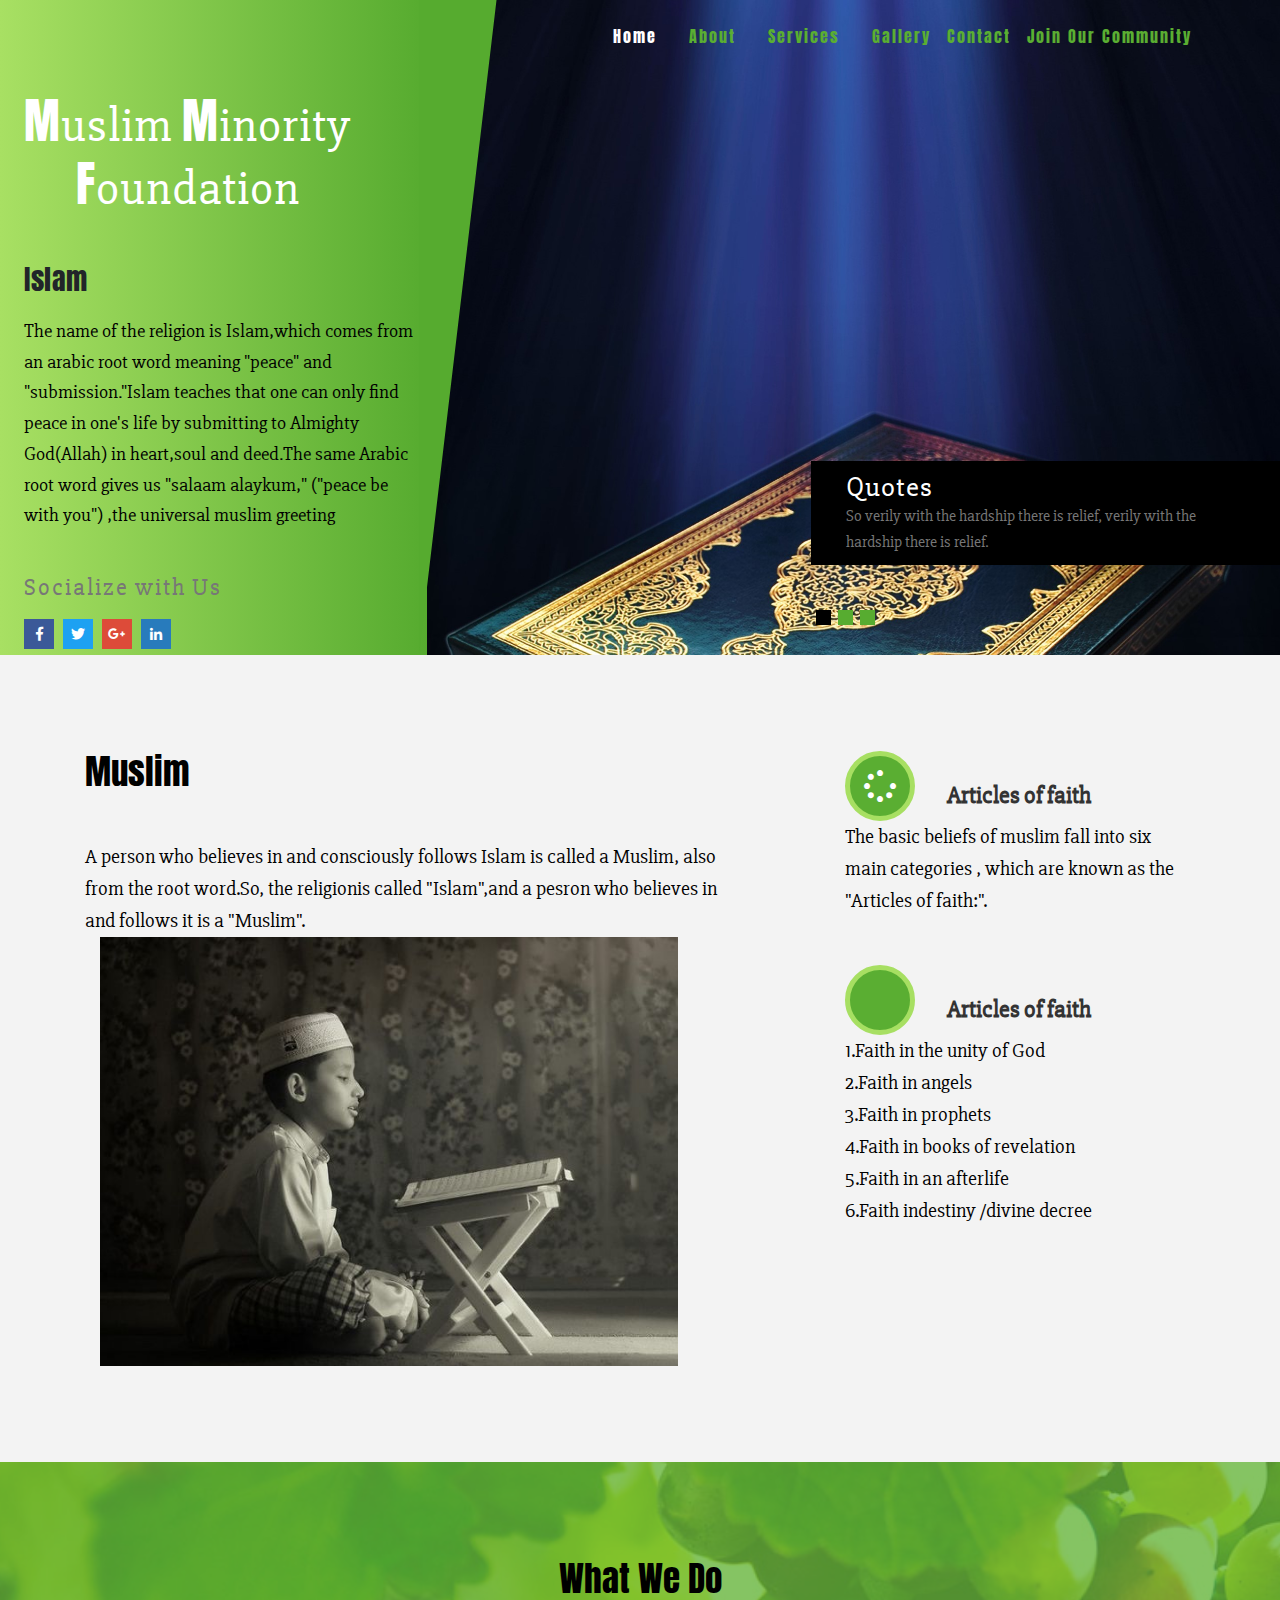
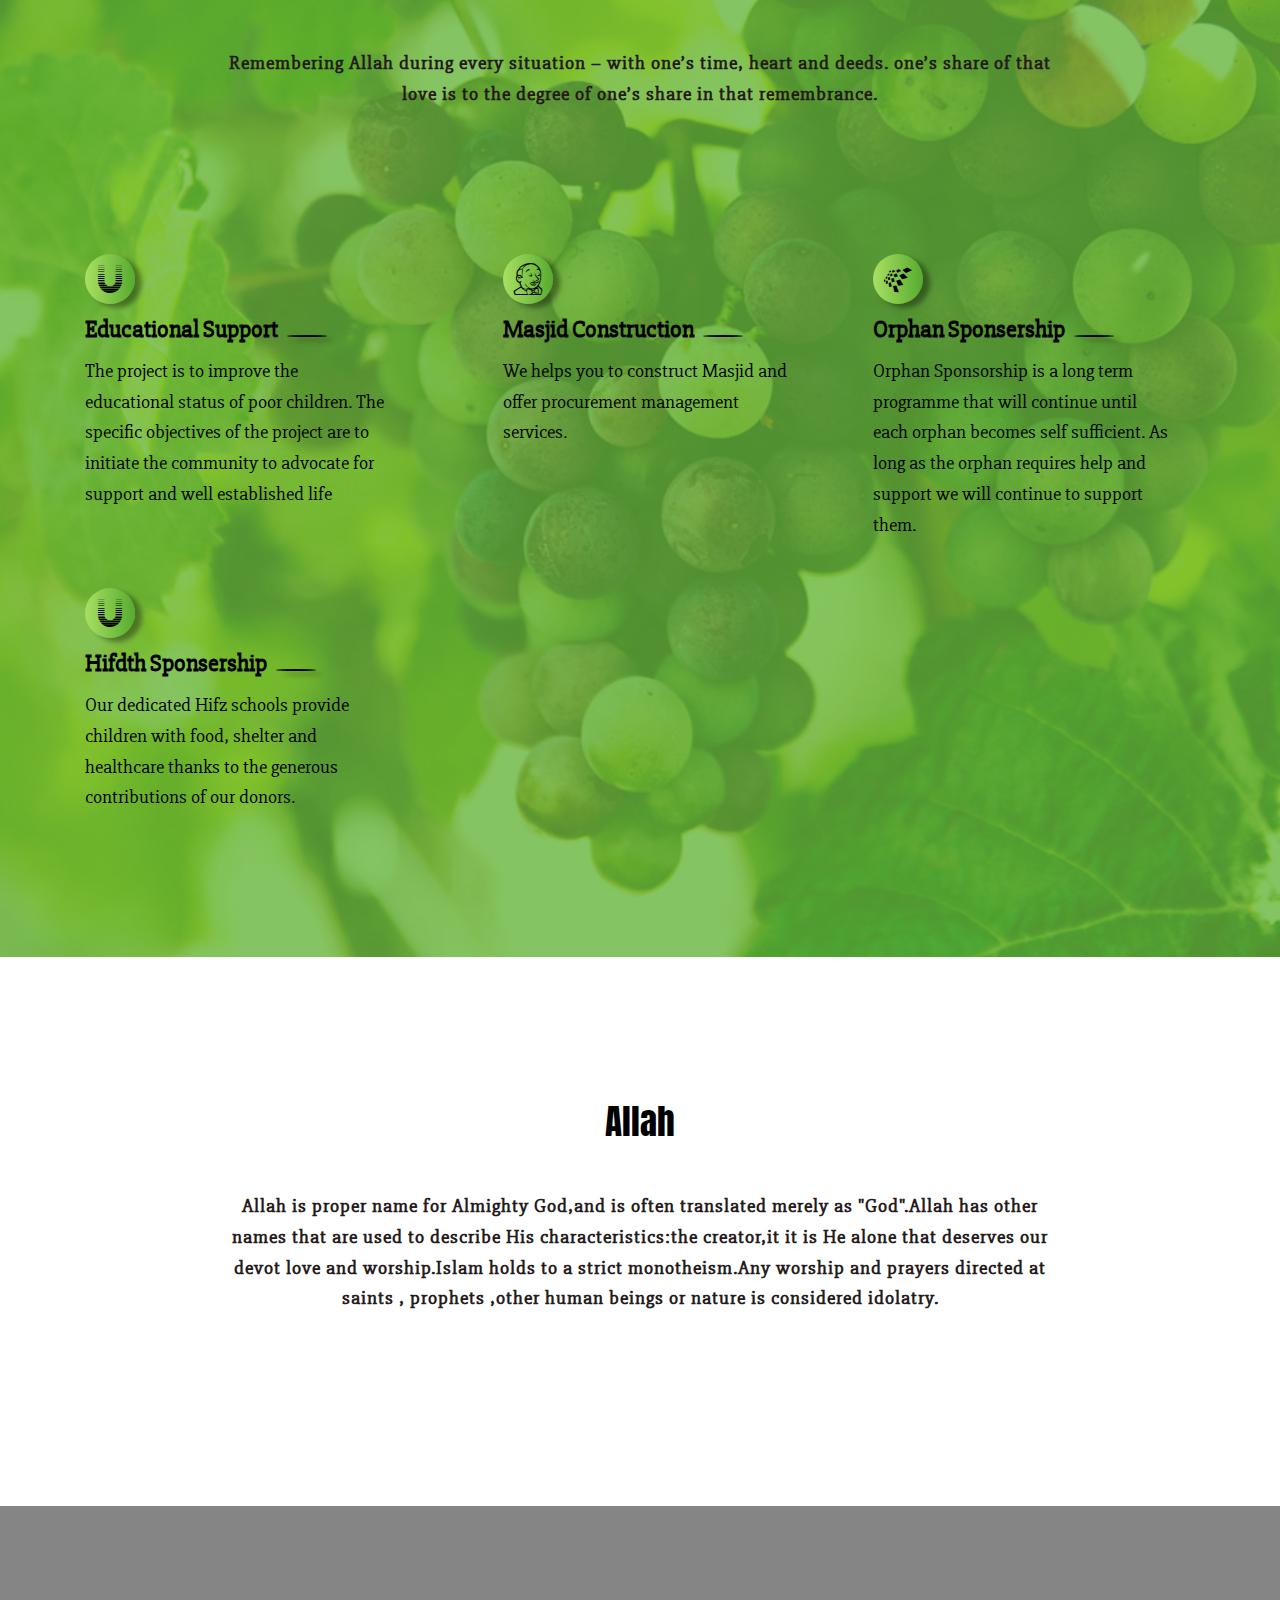
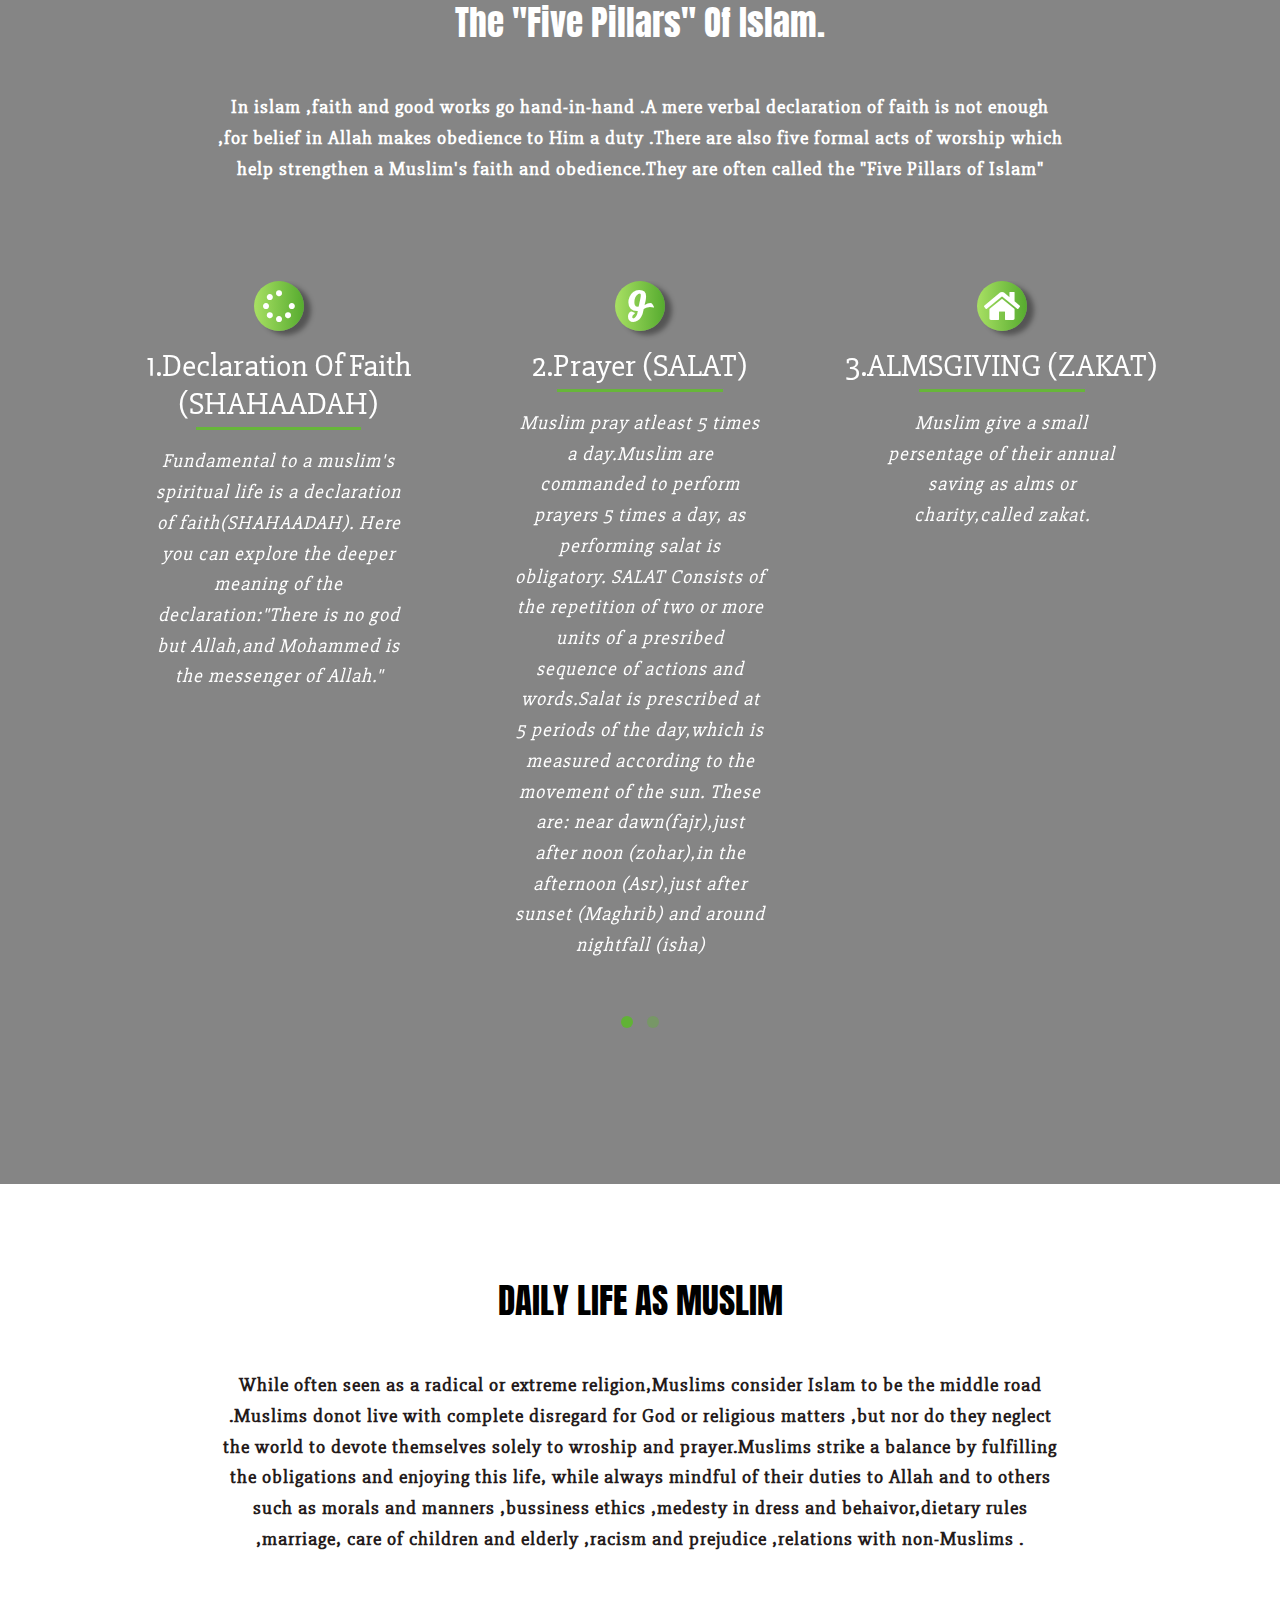
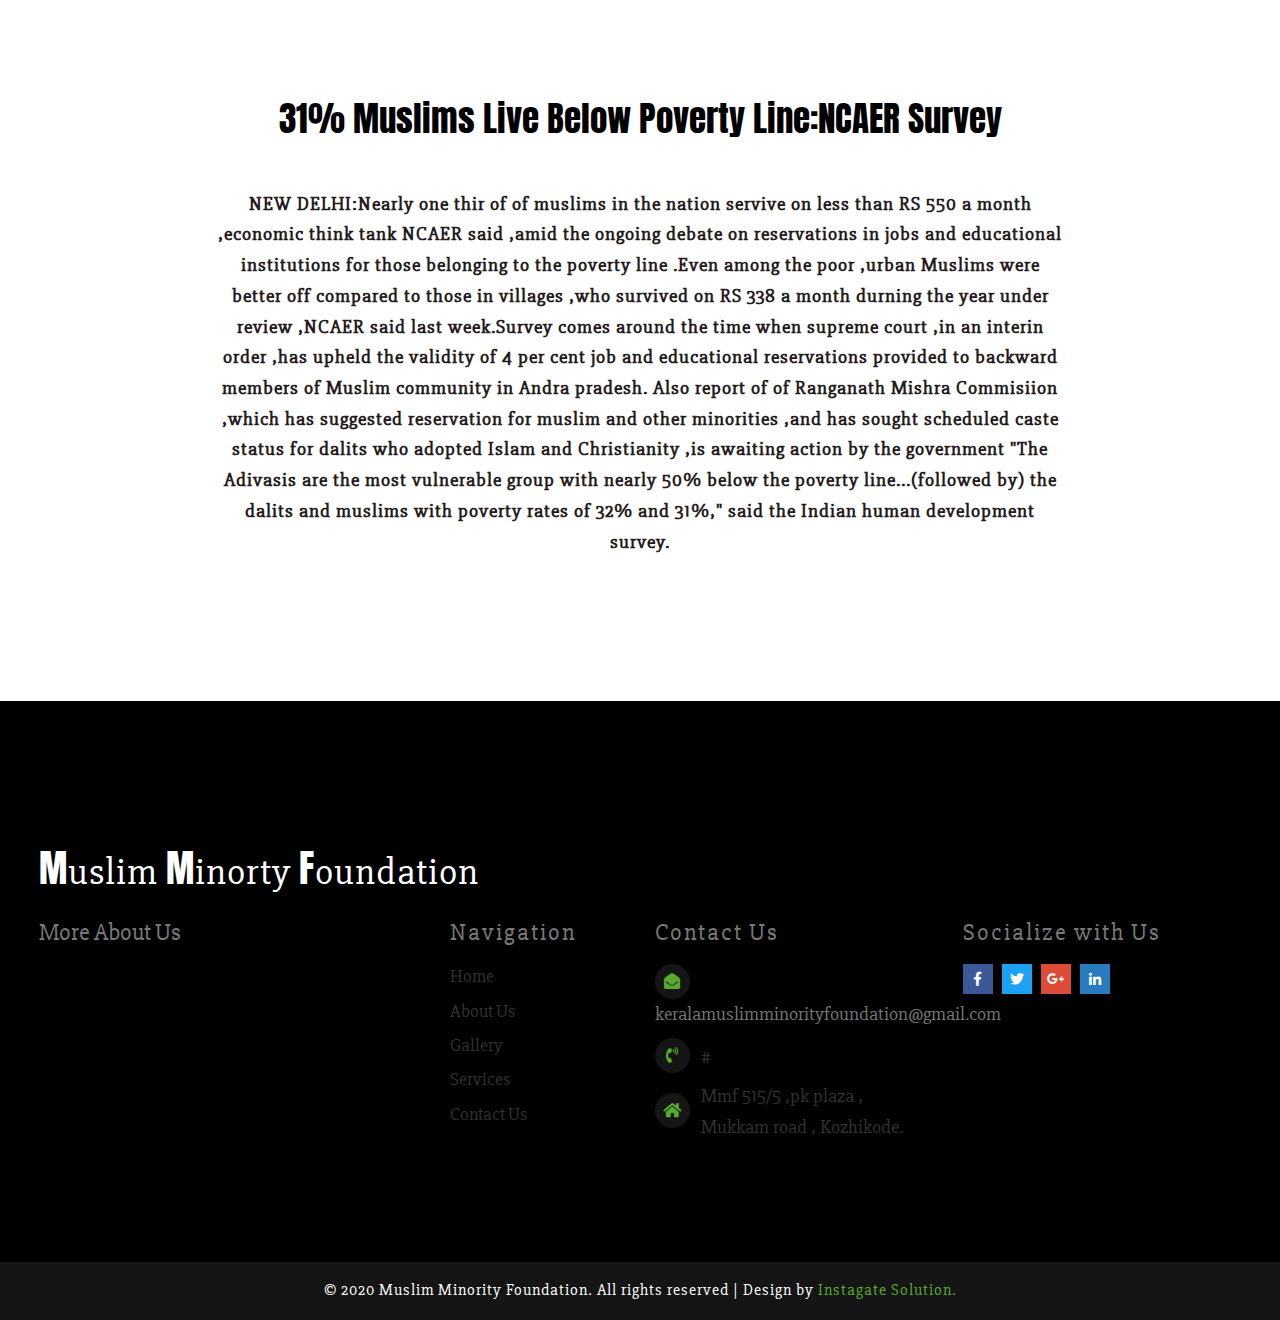
<file: index.html>
<!--Author: W3layouts
Author URL: http://w3layouts.com
License: Creative Commons Attribution 3.0 Unported
License URL: http://creativecommons.org/licenses/by/3.0/
-->

<!DOCTYPE html>
<html lang="zxx">

<head>
    <title>Muslim Minority Foundation | Muslim | India | kerala | </title>
    <meta name="viewport" content="width=device-width, initial-scale=1">
    <meta charset="utf-8" />
    <meta name="keywords" content="Agro Field Responsive web template, Bootstrap Web Templates, Flat Web Templates, Android Compatible web template, 
	SmartPhone Compatible web template, free WebDesigns for Nokia, Samsung, LG, Sony Ericsson, Motorola web design" />
    <script>
        addEventListener("load", function () {
            setTimeout(hideURLbar, 0);
        }, false);

        function hideURLbar() {
            window.scrollTo(0, 1);
        }
    </script>
    <!-- Custom Theme files -->
    <link href="css/bootstrap.css" type="text/css" rel="stylesheet" media="all">
    <link href="css/style.css" type="text/css" rel="stylesheet" media="all">
    <!-- features slider -->
    <link rel="stylesheet" href="css/flexslider.css" type="text/css" media="screen" property="" />
    <!-- gallery  -->
    <link href="css/prettyPhoto.css" rel="stylesheet" type="text/css" />
    <!-- font-awesome icons -->
    <link href="css/fontawesome-all.min.css" rel="stylesheet">
    <!-- //Custom Theme files -->
    <!-- online-fonts -->
    <link href="//fonts.googleapis.com/css?family=Anton" rel="stylesheet">
    <link href="//fonts.googleapis.com/css?family=Slabo+27px" rel="stylesheet">
    <!-- //online-fonts -->
</head>

<body>
    <!-- banner -->
    <div class="d-lg-flex banner-main">
        <div class="col-lg-4 header-left">
            <h1>
                <a class="navbar-brand text-center" href="index.html">
                    <span>M</span>uslim
                    <span>M</span>inority
                    <br><span>F</span>oundation
                </a>
            </h1>
            <div class="banner-text-w3ls">
                <h3>Islam </h3>
                <p>
                    The name of the religion is Islam,which comes from an arabic root word meaning "peace" and "submission."Islam teaches that one can only find peace in one's life by submitting to Almighty God(Allah) in heart,soul and deed.The same Arabic root word gives us "salaam alaykum," ("peace be with you")
                    ,the universal muslim greeting               
                    </p>
            </div>
            <div class="footerv2-w3ls pt-4">
                <h3 class="w3f_title">Socialize with Us</h3>
                <ul class="social-iconsv2 agileinfo pt-3">
                    <li>
                        <a href="#">
                            <i class="fab fa-facebook-f"></i>
                        </a>
                    </li>
                    <li>
                        <a href="#">
                            <i class="fab fa-twitter"></i>
                        </a>
                    </li>
                    <li>
                        <a href="#">
                            <i class="fab fa-google-plus-g"></i>
                        </a>
                    </li>
                    <li>
                        <a href="#">
                            <i class="fab fa-linkedin-in"></i>
                        </a>
                    </li>
                </ul>
            </div>
        </div>
        <!-- header -->
        <div class="col-lg-8 banner p-0" id="home">
            <header>
                <nav class="navbar navbar-expand-lg navbar-light bg-gradient-secondary pt-3">
                    <button class="navbar-toggler home-button" type="button" data-toggle="collapse" data-target="#navbarSupportedContent" aria-controls="navbarSupportedContent"
                        aria-expanded="false" aria-label="Toggle navigation">
                        menu
                    </button>
                    <div class="collapse navbar-collapse" id="navbarSupportedContent">
                        <ul class="navbar-nav ml-lg-auto text-center">
                            <li class="nav-item active  mr-3">
                                <a class="nav-link" href="index.html">Home
                                    <span class="sr-only">(current)</span>
                                </a>
                            </li>
                            <li class="nav-item  mr-3">
                                <a class="nav-link" href="#aboutus">about</a>
                            </li>
                            <li class="nav-item  mr-3">
                                <a class="nav-link" href="#services">services</a>
                            </li>
                            <li class="nav-item">
                                <a class="nav-link" href="gallery.html">gallery</a>
                            </li>
                            
                            <li class="nav-item">
                                <a class="nav-link" href="contact.html">contact</a>
                            </li>
                            <li class="nav-item">
                                <a class="nav-link" href="contact.html">Join Our Community</a>
                            </li>
                        </ul>
                    </div>

                </nav>
            </header>
            <!-- //header -->
            <!-- banner-text -->
            <div class="banner-text">
                <div class="callbacks_container">
                    <ul class="rslides" id="slider3">
                        <li>
                            <div class="d-flex">
                                <div class="slider-info">
                                    <h3>Quotes</h3>
                                    <p>So verily with the hardship there is relief, verily with the hardship there is relief.</p>
                                </div>
                                
                            </div>
                        </li>
                        <li>
                            <div class="d-flex">
                                <div class="slider-info">
                                    <h3>.</h3>
                                    <p>He released the two seas, meeting [side by site]
                                        Between them is a barrier [so] neither of them transgresses.</p>
                                </div>
                                
                            </div>
                        </li>
                        <li>
                            <div class="d-flex">
                                <div class="slider-info">
                                    <h3>.</h3>
                                    <p>Allah does not burden a soul beyond that it can bear .</p>
                                </div>
                                
                            </div>
                        </li>
                    </ul>
                </div>
            </div>
        </div>
    </div>
    <!-- //banner -->
    <!-- about -->
    <section class="about-w3ls py-md-5 py-3" id="about">
        <div class="container">
            <div class="row py-sm-5 py-3">
                <div class="col-lg-8">
                    <div class="order-lg-0 order-1">
                        <h4 class="w3l-sub pb-lg-5 pb-3">Muslim</h4>
                        <p class="lead pr-lg-5 mr-lg-5 about-text-wthree">
                            A person who believes in and consciously follows Islam is called a Muslim, also from the root word.So, the religionis called "Islam",and a pesron who believes in and follows it is a "Muslim".</p>
                    </div>
                    <div class="ab-w3-img order-lg-0 order-2">
                        <img src="images/1.jpg" alt="" class="col-md-10 img-fluid">
                    </div>
                </div>
                <div class="col-lg-4 mt-lg-0 mt-5">
                    <div class="agileits-abt-grids">
                        <div class="d-flex">
                            <span class="fas fa-spinner"></span>
                            <h4>Articles of faith</h4>
                        </div>
                        <p class="lead about-text-wthree">The basic beliefs of muslim fall into six main categories , which are known as the "Articles of faith:".
                        </p>
                    </div>
                    <div class="agileits-abt-grids my-5">
                        <div class="d-flex">
                            <span class="fab fa-spinner"></span>
                            <h4>Articles of faith</h4>
                        </div>
                        <p class="lead about-text-wthree">1.Faith in the unity of God
                            <br>2.Faith in angels
                            <br>3.Faith in prophets
                            <br>4.Faith in books of revelation
                            <br>5.Faith in an afterlife
                            <br>6.Faith indestiny /divine decree
                        </p>
                    </div>
                    
                </div>
            </div>
        </div>
    </section>
    <!-- //about -->
    <!--services-->
    <div class="agileits-services py-md-5 py-4" id="services">
        <div class="container py-lg-5">
            <div class="text-center wthree-title pb-sm-5 pb-3">
                <h4 class="w3l-sub pb-5">What we Do</h4>
                <p class="mx-auto">Remembering Allah during every situation – with one’s time, heart and deeds. one’s share of that love is to the degree of one’s share in that remembrance.</p>
            </div>
            <div class="agileits-services-row row py-md-5 mt-lg-5 no-gutters">
                <div class="col-lg-4 col-md-6">
                    <div class="agileits-services-grids">
                        <span class="fab fa-uniregistry"></span>
                        <h4 class="my-2">Educational Support
                            <span></span>
                        </h4>
                        <p>The project is to improve the educational status of poor children. The specific objectives of the project are to initiate the community to advocate for support and well established life</p>
                    </div>
                </div>
                <div class="col-lg-4 col-md-6">
                    <div class="agileits-services-grids mt-md-0 mt-5 px-lg-5">
                        <span class="fab fa-jenkins"></span>
                        <h4 class="my-2">Masjid Construction
                            <span></span>
                        </h4>
                        <p>We helps you to  construct Masjid  and offer procurement management services.</p>
                    </div>
                </div>
                <div class="col-lg-4 col-md-6">
                    <div class="agileits-services-grids mt-lg-0 mt-5 pl-lg-5">
                        <span class="fab fa-schlix"></span>
                        <h4 class="my-2">Orphan Sponsership
                            <span></span>
                        </h4>
                        <p>Orphan Sponsorship is a long term programme that will continue until each orphan becomes self sufficient. As long as the orphan requires help and support we will continue to support them.</p>
                    </div>
                </div>
                <div class="col-lg-4 col-md-6 mt-5">
                    <div class="agileits-services-grids">
                        <span class="fab fa-uniregistry"></span>
                        <h4 class="my-2">Hifdth Sponsership
                            <span></span>
                        </h4>
                        <p>Our dedicated Hifz schools provide children with food, shelter and healthcare thanks to the generous contributions of our donors.</p>
                    </div>
                </div>
                
            </div>
        </div>
    </div>
    <!-- //services-->
    <!-- team -->
    <section class="agileits-services my-5 py-md-5 py-3" id="team">
        <div class="container py-lg-5">
            <div class="text-center wthree-title pb-sm-5 pb-3">
                <h4 class="w3l-sub pb-5">Allah</h4>
                <p class="mx-auto">Allah is proper name for Almighty God,and is often translated merely as "God".Allah has other names that are used to describe His characteristics:the creator,it it is He alone that deserves our devot love and worship.Islam holds to a strict
                    monotheism.Any worship and prayers directed at saints , prophets ,other human beings or nature is considered idolatry.
                </p>
            </div>
            
        </div>
    </section>
    <!-- //team -->
    <!-- features -->
    <section class="wthree-row  features-agile" id="features">
        <div class="layer_features py-5">
            <div class="container py-lg-5">
                <div class="text-center wthree-title pb-sm-5 pb-3">
                    <h4 class="w3l-sub pb-5 text-white">The "Five Pillars" of Islam.
                    </h4>
                    <p class="mx-auto text-white">In islam ,faith and good works go hand-in-hand .A mere verbal declaration of faith is not enough ,for belief in Allah makes obedience to Him a duty
                        .There are also five formal acts of worship which help strengthen a Muslim's faith and obedience.They are often called the "Five Pillars of Islam"</p>
                </div>
                <div class="w3_features_grids w3_features_grids">
                    <div class="features-slide pt-lg-5">
                        <div id="owl-demo" class="owl-carousel pb-lg-5">
                            <div class="item-owl text-center">
                                <div class="row">
                                    <div class="col-lg-4">
                                        <div class="img-agile">
                                            <i class="fas fa-spinner"></i>
                                            <h6 class="mt-3 text-white">1.Declaration Of Faith (SHAHAADAH)</h6>
                                            <span></span>
                                        </div>
                                        <div class="feature-review feature-tooltip1">
                                            <p class="mx-auto mt-3 text-white">
                                                Fundamental to a muslim's spiritual life is a declaration of faith(SHAHAADAH).
                                                Here you can explore the deeper meaning of the declaration:"There is no god but Allah,and Mohammed is the messenger of Allah."
                                            </p>
                                        </div>
                                    </div>
                                    <div class="col-lg-4 mt-lg-0 mt-5">
                                        <div class="img-agile">
                                            <i class="fab fa-glide-g"></i>
                                            <h6 class="mt-3 text-white">2.Prayer (SALAT)</h6>
                                            <span></span>
                                        </div>
                                        <div class="feature-review feature-tooltip1">
                                            <p class="mx-auto mt-3 text-white">
                                               Muslim pray atleast 5 times a day.Muslim are commanded to perform prayers 5 times a day, as performing salat is obligatory.
                                               SALAT Consists of the repetition of two or more units of a presribed sequence of actions and words.Salat is prescribed at 5 periods of the day,which is measured according to the movement of the sun.
                                               These are: near dawn(fajr),just after noon (zohar),in the afternoon (Asr),just after sunset (Maghrib) and around nightfall (isha)
                                            </p>
                                        </div>
                                    </div>
                                    <div class="col-lg-4 mt-lg-0 mt-5">
                                        <div class="img-agile">
                                            <i class="fas fa-home"></i>
                                            <h6 class="mt-3 text-white">3.ALMSGIVING (ZAKAT)</h6>
                                            <span></span>
                                        </div>
                                        <div class="feature-review feature-tooltip1">
                                            <p class="mx-auto mt-3 text-white">
                                                Muslim give a small persentage of their annual saving as alms or charity,called zakat.
                                            </p>
                                        </div>
                                    </div>
                                </div>
                            </div>
                            <div class="item-owl text-center">
                                <div class="row">
                                    <div class="col-md-4">
                                        <div class="item-owl">
                                            <div class="img-agile">
                                                <i class="fas fa-user"></i>
                                                <h6 class="mt-3 text-white">4.RAMADHAN<BR>(FASTING)</h6>
                                                <span></span>
                                            </div>
                                            <div class="feature-review feature-tooltip1">
                                                <p class="mx-auto mt-3 text-white">
                                                    Every year ,muslims spend one entire month in daytime fasting during the month of Ranmadhan.
                                                </p>
                                            </div>
                                        </div>
                                    </div>
                                    <div class="col-lg-4 mt-lg-0 mt-5">
                                        <div class="item-owl">
                                            <div class="img-agile">
                                                <i class="fas fa-user"></i>
                                                <h6 class="mt-3 text-white">5.HAJJ(PILGRIMAGE)</h6>
                                                <span></span>
                                            </div>
                                            <div class="feature-review feature-tooltip1">
                                                <p class="mx-auto mt-3 text-white">
                                                    The hajj is the PILGRIMAGE to Mecca ,saudi arabia.It is the largest pilgrimage in the world ,and is the fifth pillar of 
                                                    Islam .Hajj is a religions duty that must be carried out atleast once in a lifetime by every able-bodied Muslims who can afford to do so.
                                                    The hajj is a demonstration of the solidarity of the Muslim people , and their submission to the one God ,ALLAH.
                                                </p>
                                            </div>
                                        </div>
                                    </div>
                                    
                                </div>
                            </div>
                            
                        </div>
                    </div>
                </div>
            </div>
        </div>
    </section>
    <!-- //features -->
    <!-- blog -->
    <section class="blog_w3ls py-5">
        <div class="container py-lg-5">
            <div class="text-center wthree-title pb-sm-5 pb-3">
                <h4 class="w3l-sub pb-5">DAILY LIFE AS MUSLIM</h4>
                <p class="mx-auto">While often seen as a radical or extreme religion,Muslims consider Islam to be the middle road .Muslims donot live with complete disregard for God or religious matters ,but nor 
                    do they neglect the world to devote themselves solely to wroship and prayer.Muslims strike a balance by fulfilling the obligations and enjoying this life,
                    while always mindful of their duties to Allah and to others such as morals and manners ,bussiness ethics ,medesty in dress and behaivor,dietary rules ,marriage,
                    care of children and elderly ,racism and prejudice ,relations with non-Muslims .</p>
            </div>
            
        </div>
        <div class="container py-lg-5">
            <div class="text-center wthree-title pb-sm-5 pb-3">
                <h4 class="w3l-sub pb-5">31% Muslims live below poverty line:NCAER survey</h4>
                <p class="mx-auto">NEW DELHI:Nearly one thir of of muslims in the nation servive on less than RS 550 a month ,economic think tank NCAER said ,amid
                    the ongoing debate on reservations in jobs and educational institutions for those belonging to the poverty line .Even among the poor ,urban Muslims were better off compared to those in villages
                ,who survived on RS 338 a month durning the year under review ,NCAER said last week.Survey comes around the time when supreme court ,in an interin order ,has upheld the validity of 4 per cent job and 
            educational reservations provided to backward members of Muslim community in Andra pradesh.
         Also report of of Ranganath Mishra Commisiion ,which has suggested reservation  for muslim and other minorities ,and has sought scheduled caste 
        status for dalits who adopted Islam and Christianity ,is awaiting action by the government
    "The Adivasis are the most vulnerable group with nearly 50% below the poverty line...(followed by) the dalits and muslims  with poverty rates of 32% and 31%," said the Indian human development survey.</p>
            </div>
            
        </div>
    </section>
    <!-- //blog -->
    <!-- newsletter-->
    
    <!-- //newsletter-->
    <!-- footer -->
    <footer class="footer py-md-5 pt-sm-3 pb-sm-5">
        <div class="container-fluid py-lg-5">
            <div class="px-4 pt-5 footer-top">
                <h2>
                    <a href="index.html">
                        <span>M</span>uslim
                        <span>M</span>inorty 
                        <span>F</span>oundation
                    </a>
                </h2>
            </div>
            <div class="row p-sm-4 px-3 py-5" id="aboutus">
                <div class="col-lg-4 col-md-6 footer-top mt-md-0 mt-sm-5">
                    <h4 class="footer-title">more about us</h4>
                    <p class="mt-2">
                    </p>
                </div>
                <div class="col-lg-2  col-md-6 footv3-left mt-md-0 mt-5">
                    <h3 class="mb-3 w3f_title">Navigation</h3>
                    <ul class="list-agileits">
                        <li>
                            <a href="index.html">
                                Home
                            </a>
                        </li>
                        <li class="my-2">
                            <a href="#aboutus">
                                About Us
                            </a>
                        </li>
                        <li class="my-2">
                            <a href="gallery.html">
                                Gallery
                            </a>
                        </li>
                        <li class="mb-2">
                            <a href="#services">
                                Services
                            </a>
                        </li>
                        <li>
                            <a href="contact.html">
                                Contact Us
                            </a>
                        </li>
                    </ul>
                </div>
                <div class="col-lg-3 col-md-6 mt-lg-0 mt-5">
                    <h3 class="mb-3 w3f_title">Contact Us</h3>
                    <div class="fv3-contact">
                        <span class="fas fa-envelope-open mr-2"></span>
                        <p>
                            <a href="mailto:keralamuslimminorityfoundation@gmail.com">keralamuslimminorityfoundation@gmail.com</a>
                        </p>
                    </div>
                    <div class="fv3-contact my-2">
                        <span class="fas fa-phone-volume mr-2"></span>
                        <p>#</p>
                    </div>
                    <div class="fv3-contact">
                        <span class="fas fa-home mr-2"></span>
                        <p>Mmf 515/5 ,pk plaza ,
                            <br>Mukkam road , Kozhikode.</p>
                    </div>
                </div>

                <div class="col-lg-3 col-md-6  footerv2-w3ls mt-lg-0 mt-5">
                    <h3 class="w3f_title">Socialize with Us</h3>
                    <ul class="social-iconsv2 agileinfo pt-3">
                        <li>
                            <a href="#">
                                <i class="fab fa-facebook-f"></i>
                            </a>
                        </li>
                        <li>
                            <a href="#">
                                <i class="fab fa-twitter"></i>
                            </a>
                        </li>
                        <li>
                            <a href="#">
                                <i class="fab fa-google-plus-g"></i>
                            </a>
                        </li>
                        <li>
                            <a href="#">
                                <i class="fab fa-linkedin-in"></i>
                            </a>
                        </li>
                    </ul>
                </div>
            </div>
        </div>
        <!-- //footer bottom -->
    </footer>
    <!-- //footer -->
    <!-- copyright -->
    <div class="cpy-right text-center">
        <p>© 2020 Muslim Minority Foundation. All rights reserved | Design by
            <a href="http://instagatesolution.in/"> Instagate Solution.</a>
        </p>
    </div>
    <!-- //copyright -->
    <!-- js -->
    <script src="js/jquery-2.2.3.min.js"></script>
    <!-- //js -->
    <!-- features slider-->
    <link href="css/owl.carousel.css" rel="stylesheet">
    <script src="js/owl.carousel.js"></script>
    <script>
        $(document).ready(function () {
            $("#owl-demo").owlCarousel({
                items: 1,
                lazyLoad: true,
                autoPlay: false,
                navigation: true,
                navigationText: true,
                pagination: true,
            });
        });
    </script>
    <!-- // features slider -->
    <!-- Banner Responsiveslides -->
    <script src="js/responsiveslides.min.js"></script>
    <script>
        // You can also use "$(window).load(function() {"
        $(function () {
            // Slideshow 4
            $("#slider3").responsiveSlides({
                auto: false,
                pager: true,
                nav: false,
                speed: 500,
                namespace: "callbacks",
                before: function () {
                    $('.events').append("<li>before event fired.</li>");
                },
                after: function () {
                    $('.events').append("<li>after event fired.</li>");
                }
            });

        });
    </script>
    <!-- // Banner Responsiveslides -->
    <!-- start-smooth-scrolling -->
    <script src="js/move-top.js"></script>
    <script src="js/easing.js"></script>
    <script>
        jQuery(document).ready(function ($) {
            $(".scroll").click(function (event) {
                event.preventDefault();

                $('html,body').animate({
                    scrollTop: $(this.hash).offset().top
                }, 1000);
            });
        });
    </script>
    <!-- //end-smooth-scrolling -->
    <!-- smooth-scrolling-of-move-up -->
    <script>
        $(document).ready(function () {
            /*
            var defaults = {
                containerID: 'toTop', // fading element id
                containerHoverID: 'toTopHover', // fading element hover id
                scrollSpeed: 1200,
                easingType: 'linear' 
            };
            */

            $().UItoTop({
                easingType: 'easeOutQuart'
            });

        });
    </script>
    <script src="js/SmoothScroll.min.js"></script>
    <!-- Bootstrap core JavaScript
================================================== -->
    <!-- Placed at the end of the document so the pages load faster -->
    <script src="js/bootstrap.js"></script>
</body>

</html>
</file>
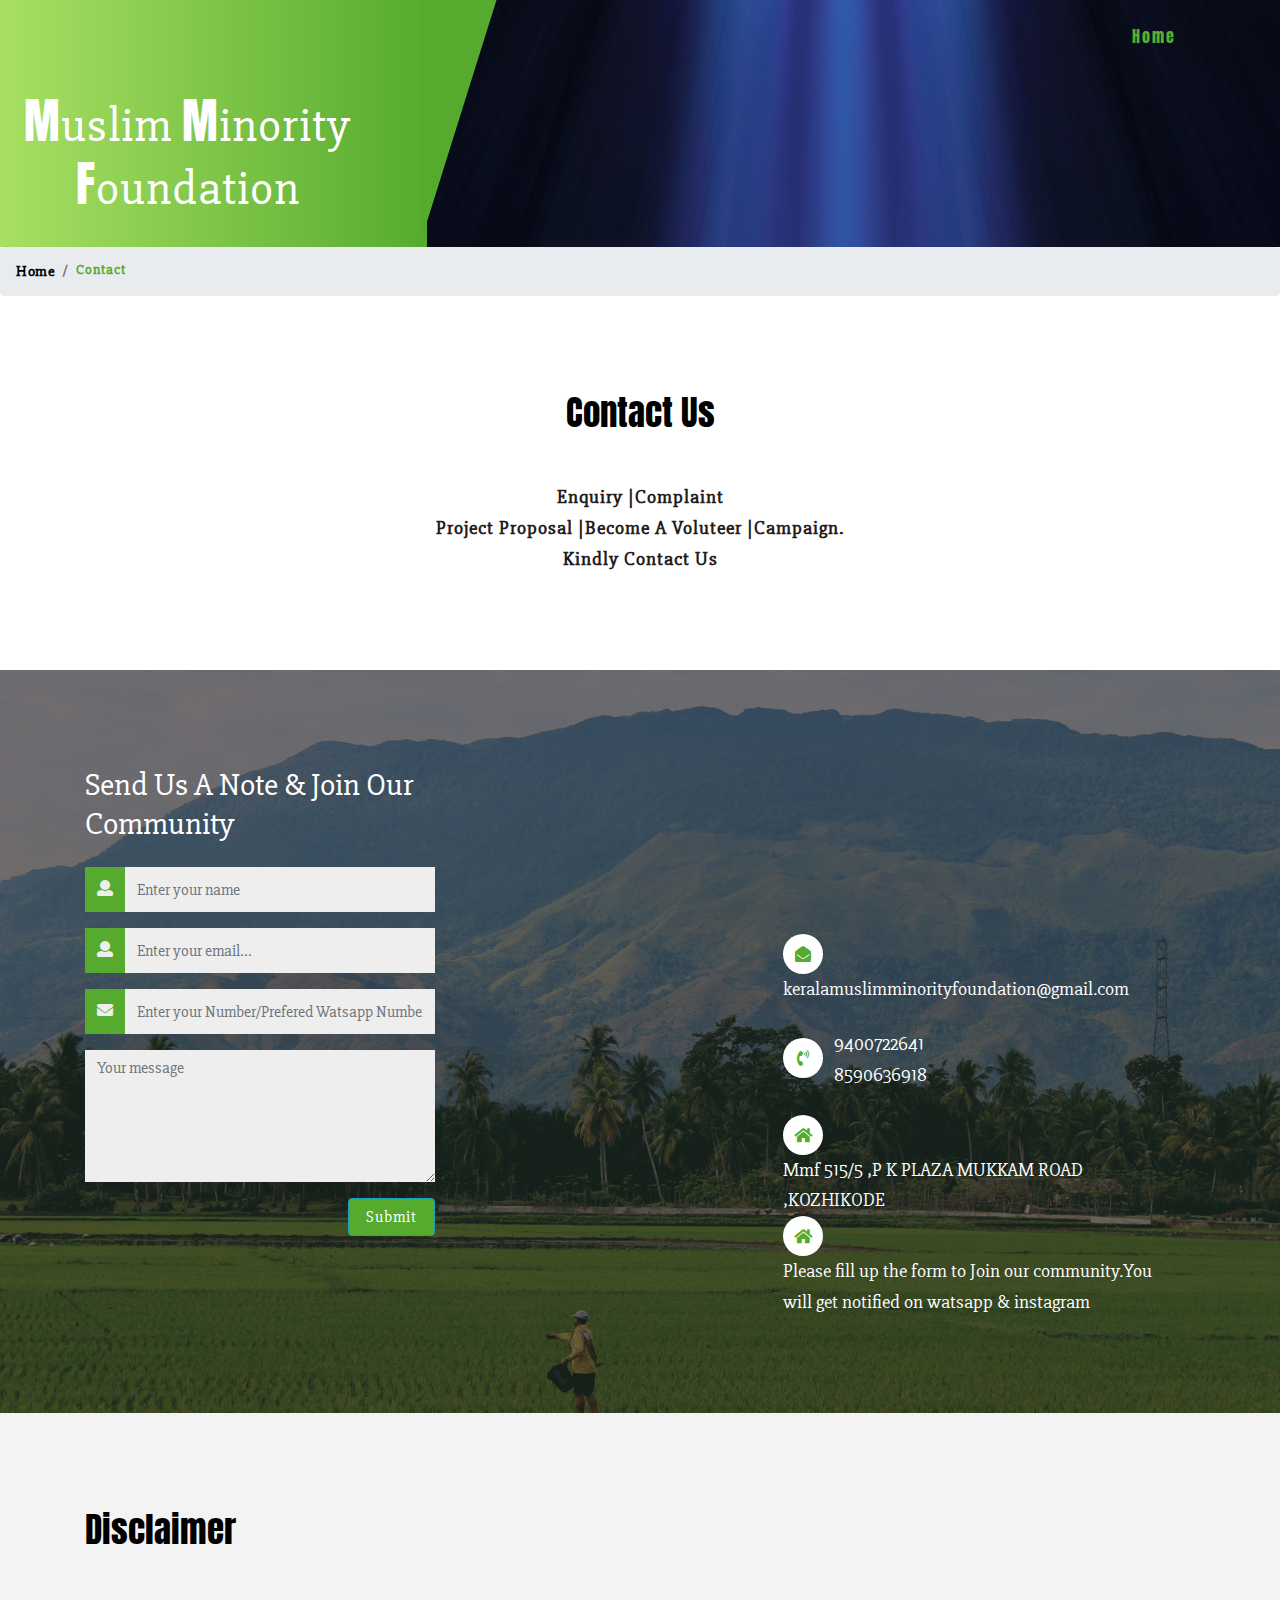
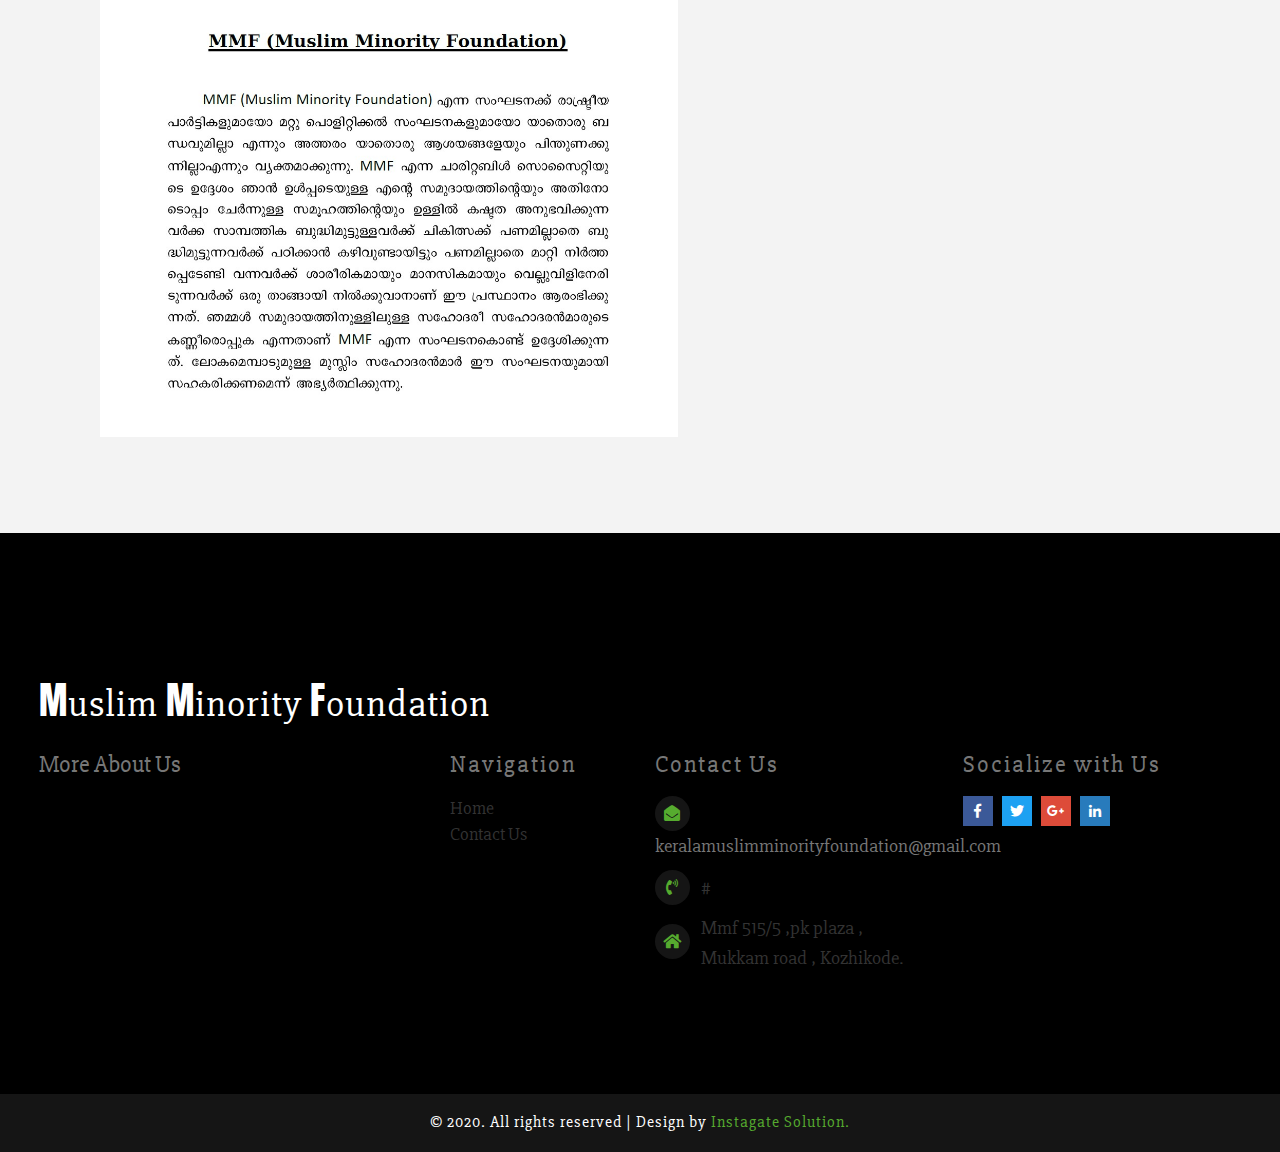
<file: contact.html>
<!--Author: W3layouts
Author URL: http://w3layouts.com
License: Creative Commons Attribution 3.0 Unported
License URL: http://creativecommons.org/licenses/by/3.0/
-->

<!DOCTYPE html>
<html lang="zxx">

<head>
    <title>Muslim Minority Foundation</title>
    <meta name="viewport" content="width=device-width, initial-scale=1">
    <meta charset="utf-8" />
    <meta name="keywords" content="Agro Field Responsive web template, Bootstrap Web Templates, Flat Web Templates, Android Compatible web template, 
	SmartPhone Compatible web template, free WebDesigns for Nokia, Samsung, LG, Sony Ericsson, Motorola web design" />
    <script>
        addEventListener("load", function () {
            setTimeout(hideURLbar, 0);
        }, false);

        function hideURLbar() {
            window.scrollTo(0, 1);
        }
    </script>
    <!-- Custom Theme files -->
    <link href="css/bootstrap.css" type="text/css" rel="stylesheet" media="all">
    <link href="css/style.css" type="text/css" rel="stylesheet" media="all">
    <!-- features slider -->
    <link rel="stylesheet" href="css/flexslider.css" type="text/css" media="screen" property="" />
    <!-- gallery  -->
    <link href="css/prettyPhoto.css" rel="stylesheet" type="text/css" />
    <!-- font-awesome icons -->
    <link href="css/fontawesome-all.min.css" rel="stylesheet">
    <!-- //Custom Theme files -->
    <!-- online-fonts -->
    <link href="//fonts.googleapis.com/css?family=Anton" rel="stylesheet">
    <link href="//fonts.googleapis.com/css?family=Slabo+27px" rel="stylesheet">
    <!-- //online-fonts -->
</head>

<body>
    <!-- banner -->
    <div class="d-lg-flex banner-main">
        <div class="col-lg-4 header-left">
            <h1>
                <a class="navbar-brand text-center" href="index.html">
                    <span>M</span>uslim
                    <span>M</span>inority
                   <br> <span>F</span>oundation
                </a>
            </h1>
        </div>
        <!-- header -->
        <div class="col-lg-8 banner p-0" id="home">
            <header>
                <nav class="navbar navbar-expand-lg navbar-light bg-gradient-secondary pt-3">
                    <button class="navbar-toggler mx-auto bg-light" type="button" data-toggle="collapse" data-target="#navbarSupportedContent" aria-controls="navbarSupportedContent"
                        aria-expanded="false" aria-label="Toggle navigation">
                        menu
                    </button>
                    <div class="collapse navbar-collapse" id="navbarSupportedContent">
                        <ul class="navbar-nav ml-lg-auto text-center">
                            <li class="nav-item  mr-3">
                                <a class="nav-link" href="index.html">Home
                                    <span class="sr-only">(current)</span>
                                </a>
                            </li>
                            
                            
                        </ul>
                    </div>

                </nav>
            </header>
            <!-- //header -->
        </div>
    </div>
    <!-- //banner -->
    <!-- breadcrumbs -->
    <nav aria-label="breadcrumb">
        <ol class="breadcrumb">
            <li class="breadcrumb-item">
                <a href="index.html">Home</a>
            </li>
            <li class="breadcrumb-item active" aria-current="page">Contact</li>
        </ol>
    </nav>
    <!-- //breadcrumbs -->
    <!-- contact -->
    <section class="wthree-row pt-5">
        <div class="container py-sm-5">
            <div class="text-center wthree-title pb-5">
                <h4 class="w3l-sub pb-5">Contact us</h4>
                <p class="mx-auto">Enquiry |Complaint <br>Project Proposal |Become A Voluteer |Campaign.<br>Kindly Contact Us</p>
            </div>
        </div>
        <div class="w3-contact py-5">
            <div class="container">
                <div class="row contact-form pt-5">
                    <div class="col-lg-4 wthree-form-left">
                        <!-- contact form grid -->
                        <div class="contact-top1">
                            <h5 class="mb-4 text-capitalize text-white">send us a note & Join our community</h5>
                            <form action="https://docs.google.com/forms/u/1/d/e/1FAIpQLSc1vOusbJ9sMRkhTvMoWbjlXlGiyZK0ykJr4TdMroosovOh9g/formResponse" method="POST" target="_self" class="contact-wthree">
                                <div class="form-group d-flex">
                                    <label>
                                        <i class="fas fa-user" aria-hidden="true"></i>
                                    </label>
                                    <input class="form-control" type="text" placeholder="Enter your name" name="entry.139314742" required="">
                                </div>
                                <div class="form-group d-flex">
                                    
                                    <label>
                                        <i class="fas fa-user" aria-hidden="true"></i>
                                    </label>
                                    <input class="form-control" type="email" placeholder="Enter your email..." name="entry.984349170" required="">
                                </div>
                                <div class="form-group d-flex">
                                    <label>
                                        <i class="fas fa-envelope" aria-hidden="true"></i>
                                    </label>
                                    <input class="form-control" type="text" placeholder="Enter your Number/Prefered Watsapp Number" name="entry.1733097150" required="">
                                </div>
                                
                                <div class="form-group">
                                    <textarea class="form-control" rows="5" id="contactcomment" name="entry.933665148" placeholder="Your message" required></textarea>
                                </div>
                                <div class="d-flex  justify-content-end">
                                    <button type="submit" class="btn btn-info btn-block w-25">Submit</button>
                                </div>
                            </form>
                        </div>
                        <!--  //contact form grid ends here -->
                    </div>
                    <!-- contact details -->
                    <div class="col-lg-5 contact-bottom  mt-lg-5 d-flex flex-column offset-lg-3 contact-right-w3ls">
                        <div class="fv3-contact mt-md-5">
                            <span class="fas fa-envelope-open mr-2 mt-4"></span>
                            <p>
                                <a href="mailto:keralamuslimminorityfoundation@gmail.com" class="text-white">keralamuslimminorityfoundation@gmail.com</a>
                            </p>
                        </div>
                        <div class="fv3-contact my-4">
                            <span class="fas fa-phone-volume mr-2"></span>
                            <p class="text-white">9400722641<br>8590636918</p>
                        </div>
                        <div class="fv3-contact">
                            <span class="fas fa-home mr-2"></span>
                            <p class="text-white">Mmf 515/5 ,P K PLAZA MUKKAM ROAD ,KOZHIKODE</p>
                        </div>
                        <div class="fv3-contact">
                            <span class="fas fa-home mr-2"></span>
                            <p class="text-white">Please fill up the form to Join our community.You will get notified on watsapp & instagram</p>
                        </div>
                    </div>
                </div>
            </div>
            <!-- //contact details container -->
        </div>
    </section>
    <!-- contact map grid -->
    <section class="about-w3ls py-md-5 py-3" id="about">
        <div class="container">
            <div class="row py-sm-5 py-3">
                <div class="col-lg-8">
                    <div class="order-lg-0 order-1">
                        <h4 class="w3l-sub pb-lg-5 pb-3">Disclaimer</h4>
                        <p class="lead pr-lg-5 mr-lg-5 about-text-wthree">
                           </p>
                    </div>
                    <div class="ab-w3-img order-lg-0 order-2">
                        <img src="images/discalimer.jpg" alt="" class="col-md-10 img-fluid">
                    </div>
                </div>
                
            </div>
        </div>
    </section>
    <!--//contact map grid ends here-->
    <!-- newsletter-->
    <!-- //newsletter-->
    <!-- footer -->
    <footer class="footer py-md-5 pt-sm-3 pb-sm-5">
        <div class="container-fluid py-lg-5">
            <div class="px-4 pt-5 footer-top">
                <h2>
                    <a href="index.html">
                        <span>M</span>uslim
                        <span>M</span>inority
                        <span>F</span>oundation
                    </a>
                </h2>
            </div>
            <div class="row p-sm-4 px-3 py-5">
                <div class="col-lg-4 col-md-6 footer-top mt-md-0 mt-sm-5">
                    <h4 class="footer-title">more about us</h4>
                    <p class="mt-2">
                    </p>
                </div>
                <div class="col-lg-2  col-md-6 footv3-left mt-md-0 mt-5">
                    <h3 class="mb-3 w3f_title">Navigation</h3>
                    <ul class="list-agileits">
                        <li>
                            <a href="index.html">
                                Home
                            </a>
                        </li>
                        
                        <li>
                            <a href="contact.html">
                                Contact Us
                            </a>
                        </li>
                    </ul>
                </div>
                <div class="col-lg-3 col-md-6 mt-lg-0 mt-5">
                    <h3 class="mb-3 w3f_title">Contact Us</h3>
                    <div class="fv3-contact">
                        <span class="fas fa-envelope-open mr-2"></span>
                        <p>
                            <a href="mailto:keralamuslimminorityfoundation@gmail.com">keralamuslimminorityfoundation@gmail.com</a>
                        </p>
                    </div>
                    <div class="fv3-contact my-2">
                        <span class="fas fa-phone-volume mr-2"></span>
                        <p>#</p>
                    </div>
                    <div class="fv3-contact">
                        <span class="fas fa-home mr-2"></span>
                        <p>Mmf 515/5 ,pk plaza ,
                            <br>Mukkam road , Kozhikode.</p>
                    </div>
                </div>

                <div class="col-lg-3 col-md-6  footerv2-w3ls mt-lg-0 mt-5">
                    <h3 class="w3f_title">Socialize with Us</h3>
                    <ul class="social-iconsv2 agileinfo pt-3">
                        <li>
                            <a href="#">
                                <i class="fab fa-facebook-f"></i>
                            </a>
                        </li>
                        <li>
                            <a href="#">
                                <i class="fab fa-twitter"></i>
                            </a>
                        </li>
                        <li>
                            <a href="#">
                                <i class="fab fa-google-plus-g"></i>
                            </a>
                        </li>
                        <li>
                            <a href="#">
                                <i class="fab fa-linkedin-in"></i>
                            </a>
                        </li>
                    </ul>
                </div>
            </div>
        </div>
        <!-- //footer bottom -->
    </footer>
    <!-- //footer -->
    <!-- copyright -->
    <div class="cpy-right text-center">
        <p>© 2020. All rights reserved | Design by
            <a href="http://instagatesolution.in/"> Instagate Solution.</a>
        </p>
    </div>
    <!-- //copyright -->
    <!-- js -->
    <script src="js/jquery-2.2.3.min.js"></script>
    <!-- //js -->
    <!-- start-smooth-scrolling -->
    <script src="js/move-top.js"></script>
    <script src="js/easing.js"></script>
    <script>
        jQuery(document).ready(function ($) {
            $(".scroll").click(function (event) {
                event.preventDefault();

                $('html,body').animate({
                    scrollTop: $(this.hash).offset().top
                }, 1000);
            });
        });
    </script>
    <!-- //end-smooth-scrolling -->
    <!-- smooth-scrolling-of-move-up -->
    <script>
        $(document).ready(function () {
            /*
            var defaults = {
                containerID: 'toTop', // fading element id
                containerHoverID: 'toTopHover', // fading element hover id
                scrollSpeed: 1200,
                easingType: 'linear' 
            };
            */

            $().UItoTop({
                easingType: 'easeOutQuart'
            });

        });
    </script>
    <script src="js/SmoothScroll.min.js"></script>
    <!-- Bootstrap core JavaScript
        ================================================== -->
    <!-- Placed at the end of the document so the pages load faster -->
    <script src="js/bootstrap.js"></script>
</body>

</html>
</file>
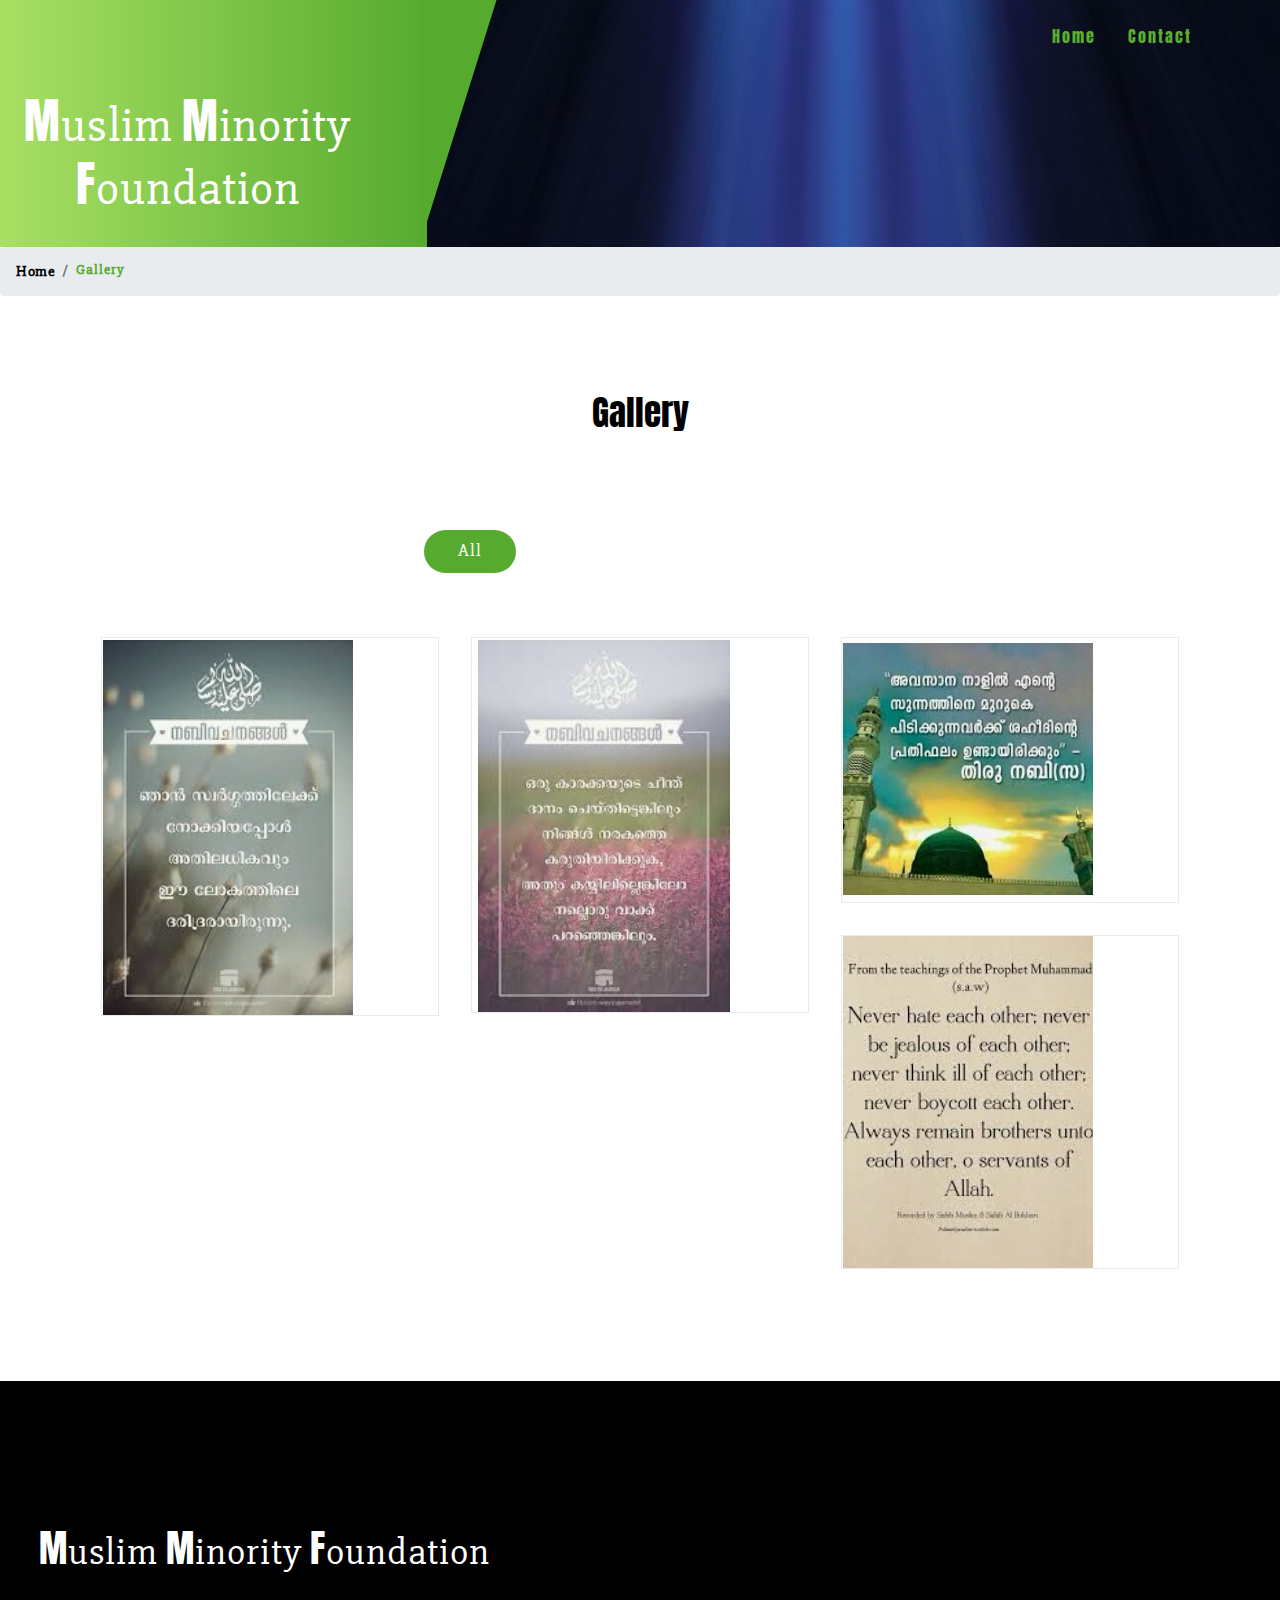
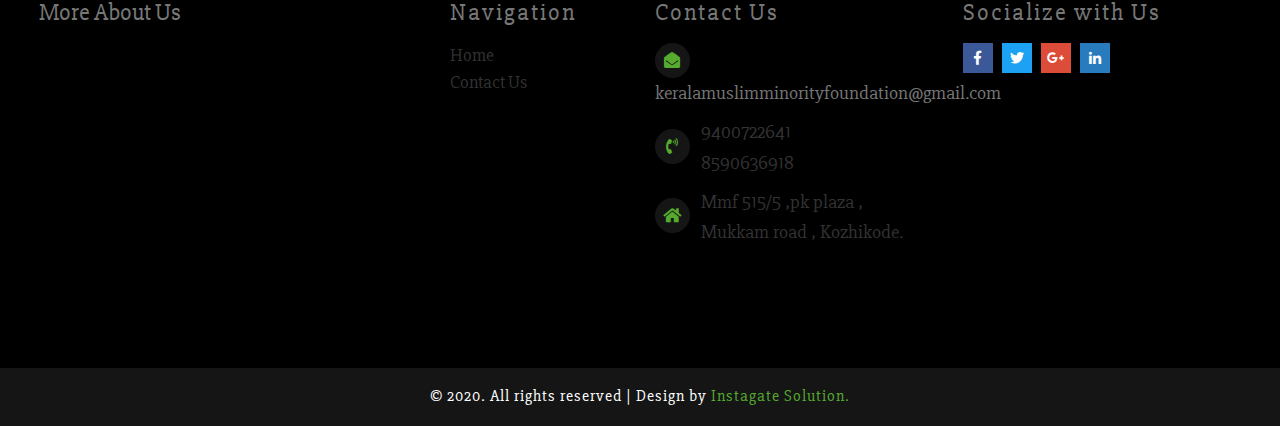
<file: gallery.html>
<!--Author: W3layouts
Author URL: http://w3layouts.com
License: Creative Commons Attribution 3.0 Unported
License URL: http://creativecommons.org/licenses/by/3.0/
-->

<!DOCTYPE html>
<html lang="zxx">

<head>
    <title>Muslim Minority Foundation</title>
    <meta name="viewport" content="width=device-width, initial-scale=1">
    <meta charset="utf-8" />
    <meta name="keywords" content="Agro Field Responsive web template, Bootstrap Web Templates, Flat Web Templates, Android Compatible web template, 
	SmartPhone Compatible web template, free WebDesigns for Nokia, Samsung, LG, Sony Ericsson, Motorola web design" />
    <script>
        addEventListener("load", function () {
            setTimeout(hideURLbar, 0);
        }, false);

        function hideURLbar() {
            window.scrollTo(0, 1);
        }
    </script>
    <!-- Custom Theme files -->
    <link href="css/bootstrap.css" type="text/css" rel="stylesheet" media="all">
    <link href="css/style.css" type="text/css" rel="stylesheet" media="all">
    <!-- gallery  -->
    <link href="css/prettyPhoto.css" rel="stylesheet" type="text/css" />
    <!-- font-awesome icons -->
    <link href="css/fontawesome-all.min.css" rel="stylesheet">
    <!-- //Custom Theme files -->
    <!-- online-fonts -->
    <link href="//fonts.googleapis.com/css?family=Anton" rel="stylesheet">
    <link href="//fonts.googleapis.com/css?family=Slabo+27px" rel="stylesheet">
    <!-- //online-fonts -->
</head>

<body>
    <!-- banner -->
    <div class="d-lg-flex banner-main">
        <div class="col-lg-4 header-left">
            <h1>
                <a class="navbar-brand text-center" href="index.html">
                    <span>M</span>uslim 
                    <span>M</span>inority
                    <br><span>F</span>oundation
                </a>
            </h1>
        </div>
        <!-- header -->
        <div class="col-lg-8 banner p-0" id="home">
            <header>
                <nav class="navbar navbar-expand-lg navbar-light bg-gradient-secondary pt-3">
                    <button class="navbar-toggler mx-auto bg-light" type="button" data-toggle="collapse" data-target="#navbarSupportedContent"
                        aria-controls="navbarSupportedContent" aria-expanded="false" aria-label="Toggle navigation">
                        menu
                    </button>
                    <div class="collapse navbar-collapse" id="navbarSupportedContent">
                        <ul class="navbar-nav ml-lg-auto text-center">
                            <li class="nav-item  mr-3">
                                <a class="nav-link" href="index.html">Home
                                    <span class="sr-only">(current)</span>
                                </a>
                            </li>
                            
                            <li class="nav-item">
                                <a class="nav-link" href="contact.html">contact</a>
                            </li>
                        </ul>
                    </div>

                </nav>
            </header>
            <!-- //header -->
        </div>
    </div>
    <!-- //banner -->
    <!-- breadcrumbs -->
    <nav aria-label="breadcrumb">
        <ol class="breadcrumb">
            <li class="breadcrumb-item">
                <a href="index.html">Home</a>
            </li>
            <li class="breadcrumb-item active" aria-current="page">Gallery</li>
        </ol>
    </nav>
    <!-- //breadcrumbs -->
    <!-- gallery -->
    <section class="wthree-row w3-gallery py-sm-5 py-3">
        <div class="container py-md-5 py-3">
            <div class="text-center wthree-title pb-5">
                <h4 class="w3l-sub pb-5">Gallery</h4>
                <p class="mx-auto"></p>
            </div>
            <ul class="portfolio-categ filter mb-5 text-center">
                <li class="port-filter all active">
                    <a href="#">All</a>
                </li>
                <li class="cat-item-1">
                    <a href="#" title="Category 1"></a>
                </li>
                <li class="cat-item-2">
                    <a href="#" title="Category 2"></a>
                </li>
                <li class="cat-item-3">
                    <a href="#" title="Category 3"></a>
                </li>
                <li class="cat-item-4">
                    <a href="#" title="Category 4"></a>
                </li>
            </ul>
            <ul class="portfolio-area clearfix">
                <li class="portfolio-item2" data-id="id-1" data-type="cat-item-1">
                    <span class="image-block">
                        <a class="image-zoom" href="images/GG1.jpg" data-gal="prettyPhoto[gallery]">
                            <img src="images/GG1.jpg" class="img-fluid w3layouts agileits" alt="Traventure">
                        </a>
                    </span>
                </li>
                <li class="portfolio-item2" data-id="id-2" data-type="cat-item-2">
                    <span class="image-block">
                        <a class="image-zoom" href="images/GG2.jpg" data-gal="prettyPhoto[gallery]">
                            <img src="images/GG2.jpg" class="img-fluid w3layouts agileits" alt="Traventure">
                        </a>
                    </span>
                </li>
                <li class="portfolio-item2" data-id="id-3" data-type="cat-item-1">
                    <span class="image-block">
                        <a class="image-zoom" href="images/GG3.jpg" data-gal="prettyPhoto[gallery]">
                            <img src="images/GG3.jpg" class="img-fluid w3layouts agileits" alt="Traventure">
                        </a>
                    </span>
                </li>
                <li class="portfolio-item2" data-id="id-4" data-type="cat-item-3">
                    <span class="image-block">
                        <a class="image-zoom" href="images/GG4.jpg" data-gal="prettyPhoto[gallery]">
                            <img src="images/GG4.jpg" class="img-fluid w3layouts agileits" alt="Traventure">
                        </a>
                    </span>
                </li>
                
            </ul>
            <!--end portfolio-area -->
        </div>
        <!-- //gallery container -->
    </section>
    <!-- //gallery -->
    <!-- newsletter-->
   
    <!-- //newsletter-->
    <!-- footer -->
    <footer class="footer py-md-5 pt-sm-3 pb-sm-5">
        <div class="container-fluid py-lg-5">
            <div class="px-4 pt-5 footer-top">
                <h2>
                    <a href="index.html">
                        <span>M</span>uslim
                        <span>M</span>inority
                        <span>F</span>oundation
                    </a>
                </h2>
            </div>
            <div class="row p-sm-4 px-3 py-5">
                <div class="col-lg-4 col-md-6 footer-top mt-md-0 mt-sm-5">
                    <h4 class="footer-title">more about us</h4>
                    <p class="mt-2">
                    </p>
                </div>
                <div class="col-lg-2  col-md-6 footv3-left mt-md-0 mt-5">
                    <h3 class="mb-3 w3f_title">Navigation</h3>
                    <ul class="list-agileits">
                        <li>
                            <a href="index.html">
                                Home
                            </a>
                        </li>
                       
                        <li>
                            <a href="contact.html">
                                Contact Us
                            </a>
                        </li>
                    </ul>
                </div>
                <div class="col-lg-3 col-md-6 mt-lg-0 mt-5">
                    <h3 class="mb-3 w3f_title">Contact Us</h3>
                    <div class="fv3-contact">
                        <span class="fas fa-envelope-open mr-2"></span>
                        <p>
                            <a href="mailto:keralamuslimminorityfoundation@gmail.com">keralamuslimminorityfoundation@gmail.com</a>
                        </p>
                    </div>
                    <div class="fv3-contact my-2">
                        <span class="fas fa-phone-volume mr-2"></span>
                        <p>9400722641<br>8590636918</p>
                    </div>
                    <div class="fv3-contact">
                        <span class="fas fa-home mr-2"></span>
                        <p>Mmf 515/5 ,pk plaza ,
                            <br>Mukkam road , Kozhikode.</p>
                    </div>
                </div>

                <div class="col-lg-3 col-md-6  footerv2-w3ls mt-lg-0 mt-5">
                    <h3 class="w3f_title">Socialize with Us</h3>
                    <ul class="social-iconsv2 agileinfo pt-3">
                        <li>
                            <a href="#">
                                <i class="fab fa-facebook-f"></i>
                            </a>
                        </li>
                        <li>
                            <a href="#">
                                <i class="fab fa-twitter"></i>
                            </a>
                        </li>
                        <li>
                            <a href="#">
                                <i class="fab fa-google-plus-g"></i>
                            </a>
                        </li>
                        <li>
                            <a href="#">
                                <i class="fab fa-linkedin-in"></i>
                            </a>
                        </li>
                    </ul>
                </div>
            </div>
        </div>
        <!-- //footer bottom -->
    </footer>
    <!-- //footer -->
    <!-- copyright -->
    <div class="cpy-right text-center">
        <p>© 2020. All rights reserved | Design by
            <a href="http://instagatesolution.in/"> Instagate Solution.</a>
        </p>
    </div>
    <!-- //copyright -->
    <!-- js -->
    <script src="js/jquery-2.2.3.min.js"></script>
    <!-- //js -->
    <!-- start-smooth-scrolling -->
    <script src="js/move-top.js"></script>
    <script src="js/easing.js"></script>
    <script>
        jQuery(document).ready(function ($) {
            $(".scroll").click(function (event) {
                event.preventDefault();

                $('html,body').animate({
                    scrollTop: $(this.hash).offset().top
                }, 1000);
            });
        });
    </script>
    <!-- //end-smooth-scrolling -->
    <!-- smooth-scrolling-of-move-up -->
    <script>
        $(document).ready(function () {
            /*
            var defaults = {
                containerID: 'toTop', // fading element id
                containerHoverID: 'toTopHover', // fading element hover id
                scrollSpeed: 1200,
                easingType: 'linear' 
            };
            */

            $().UItoTop({
                easingType: 'easeOutQuart'
            });

        });
    </script>
    <script src="js/SmoothScroll.min.js"></script>

    <!-- jQuery-Photo-filter-lightbox-Gallery-plugin -->
    <script src="js/jquery-1.7.2.js"></script>
    <script src="js/jquery.quicksand.js"></script>
    <script src="js/script.js"></script>
    <script src="js/jquery.prettyPhoto.js"></script>
    <!-- //jQuery-Photo-filter-lightbox-Gallery-plugin -->

    <!-- Bootstrap core JavaScript
        ================================================== -->
    <!-- Placed at the end of the document so the pages load faster -->
    <script src="js/bootstrap.js"></script>
</body>

</html>
</file>
<file: css/style.css>
/*--Author: W3Layouts
	Author URL: http://w3layouts.com
	License: Creative Commons Attribution 3.0 Unported
	License URL: http://creativecommons.org/licenses/by/3.0/
 --*/

body {
	margin: 0;
	font-family: 'Slabo 27px', serif;
	background: #fff;
}

body a,
.newsright input[type="submit"],
button {
	transition: 0.5s all;
	-webkit-transition: 0.5s all;
	-moz-transition: 0.5s all;
	-o-transition: 0.5s all;
	-ms-transition: 0.5s all;
	text-decoration: none;
	outline: none;
}

h1,
h2,
h3,
h4,
h5,
h6 {
	margin: 0;
}

p {
	margin: 0;
	color: #000;
	font-size: 1.2em;
	line-height: 1.6;
}

ul {
	margin: 0;
	padding: 0;
}

ul {
	list-style-type: none;
}

body a:hover {
	text-decoration: none;
}

body a:focus {
	outline: none;
	text-decoration: none;
}

/*-- bottom-to-top --*/

#toTop {
	display: none;
	text-decoration: none;
	position: fixed;
	bottom: 24px;
	right: 3%;
	overflow: hidden;
	z-index: 999;
	width: 32px;
	height: 32px;
	border: none;
	text-indent: 100%;
	background: url(../images/move-top.png) no-repeat 0px 0px;
}

#toTopHover {
	width: 32px;
	height: 32px;
	display: block;
	overflow: hidden;
	float: right;
	opacity: 0;
	-moz-opacity: 0;
	filter: alpha(opacity=0);
}

/*-- //bottom-to-top --*/

/* header */

.navbar-light {
	padding: 1em 5em;
	position: absolute;
	z-index: 999;
	width: 100%;
	left: 0;
}

a.navbar-brand,
.footer-top h2 a {
	font-family: 'Slabo 27px', serif;
	text-transform: capitalize;
	font-size: 1.2em;
	color: #fff;
	letter-spacing: 1px;
	margin: 1em 0;
}

a.navbar-brand span,
.footer-top a span {
	font-family: 'Anton', sans-serif;
}

h3.w3f_title {
	font-family: 'Slabo 27px', serif;
	font-size: 1.8em;
	color: #000;
}

.navbar-light .navbar-nav .nav-link {
	text-transform: capitalize;
	color: #5aae32;
	font-family: 'Anton', sans-serif;
	letter-spacing: 2px;
	font-weight: normal;
}

.navbar-light .navbar-nav .nav-link:hover,
.navbar-light .navbar-nav .nav-link:focus,
.navbar-light .navbar-nav .show>.nav-link,
.navbar-light .navbar-nav .active>.nav-link,
.navbar-light .navbar-nav .nav-link.show,
.navbar-light .navbar-nav .nav-link.active {
	color: #fff;
	background: transparent;
	border-radius: 5px;
}

.dropdown-item {
	color: #fff;
}

.dropdown-item {
	background-color: white;
	font-family: 'Anton', sans-serif;
	color: #000 !important;
}

.w3ls-btn {
	letter-spacing: 1px;
	font-weight: 600;
}

.header-left {
	background: #E74C3C;
	position: relative;
	background: #56ab2f;
	background: -webkit-linear-gradient(to right, #a8e063, #56ab2f);
	background: linear-gradient(to right, #a8e063, #56ab2f);
	padding: 4em 4em 0;
}

.banner-text-w3ls {
	margin: 3em 0;
}

.dropdown-item.active,
.dropdown-item:active {
	background-color: #8BC34A;
}

.banner-text-w3ls h3 {
	text-transform: capitalize;
	margin-bottom: 0.5em;
	letter-spacing: 0.5px;
	font-family: 'Anton', sans-serif;
}

.banner-text-w3ls p {
	color: #000;
	margin: 1em 0;
	font-size: 1.2em;
	width: 400px;
}

.banner-main {
	position: relative;
}

.banner-main:before {
	left: 528px;
	position: absolute;
	content: '';
	top: 0px;
	width: 100px;
	height: 100%;
	background: #56ab2f;
	clip-path: polygon( 0 0, 100% 0, 100% -29%, 0 calc(100% - 0vw));
	z-index: 1;
}

.logo-sign {
	background: #fff;
	padding: 10px;
	width: 20%;
	justify-content: center;
}

.logo-sign.d-flex span {
	font-family: 'Anton', sans-serif;
	font-size: 2.5em;
	color: #5bae32;
}

/* //header --*/

/* banner */

.banner {
	background: url(../images/quran4.jpg) no-repeat;
	-webkit-background-size: cover;
	-moz-background-size: cover;
	-o-background-size: cover;
	-ms-background-size: cover;
	background-size: cover;
	position: relative;
}

.inner-banner {
	background: url(../images/bg.jpg)no-repeat center;
	-webkit-background-size: cover;
	-moz-background-size: cover;
	-o-background-size: cover;
	-ms-background-size: cover;
	background-size: cover;
	min-height: 280px;
	position: relative;
}

.breadcrumb {
	margin-bottom: 0;
}

li.breadcrumb-item a {
	color: #000;
	font-weight: 600;
	font-size: 0.95em;
	letter-spacing: 0.5px;
}

.breadcrumb-item.active {
	color: #56ab2f;
	font-weight: bold;
	font-size: 0.9em;
	letter-spacing: 1px;
}

.banner-text {
	padding: 36vw 0 7vw 30vw;
	box-sizing: border-box;
}

.slider-info {
	background: #000;
	padding: 10px 35px;
	width: 100%;
}

/*-- text Slider --*/

#slider {
	box-shadow: none;
	-moz-box-shadow: none;
	-webkit-box-shadow: none;
	margin: 0 auto;
}

.rslides_tabs {
	list-style: none;
	padding: 0;
	background: rgba(0, 0, 0, .25);
	box-shadow: 0 0 1px rgba(255, 255, 255, .3), inset 0 0 5px rgba(0, 0, 0, 1.0);
	-moz-box-shadow: 0 0 1px rgba(255, 255, 255, .3), inset 0 0 5px rgba(0, 0, 0, 1.0);
	-webkit-box-shadow: 0 0 1px rgba(255, 255, 255, .3), inset 0 0 5px rgba(0, 0, 0, 1.0);
	font-size: 18px;
	list-style: none;
	margin: 0 auto 50px;
	max-width: 540px;
	padding: 10px 0;
	text-align: center;
	width: 100%;
}

.rslides_tabs li {
	display: inline;
	float: none;
	margin-right: 1px;
}

.rslides_tabs a {
	width: auto;
	line-height: 20px;
	padding: 9px 20px;
	height: auto;
	background: transparent;
	display: inline;
}

.rslides_tabs li:first-child {
	margin-left: 0;
}

.rslides_tabs .rslides_here a {
	background: rgba(255, 255, 255, .1);
	color: #fff;
	font-weight: bold;
}

.events {
	list-style: none;
}

.callbacks_container {
	position: relative;
}

.callbacks {
	position: relative;
	list-style: none;
	overflow: hidden;
	width: 100%;
	padding: 0;
	margin: 0;
}

.callbacks li {
	position: absolute;
	left: 0;
	top: 0;
}

.callbacks img {
	position: relative;
	z-index: 1;
	height: auto;
	border: 0;
}

.callbacks .caption {
	display: block;
	position: absolute;
	z-index: 2;
	font-size: 20px;
	text-shadow: none;
	color: #fff;
	left: 0;
	right: 0;
	padding: 10px 20px;
	margin: 0;
	max-width: none;
	top: 10%;
	text-align: center;
}

/*
.callbacks_nav {
	position: absolute;
	-webkit-tap-highlight-color: rgba(0, 0, 0, 0);
	top: 78%;
	opacity: 0.7;
	z-index: 3;
	text-indent: -9999px;
	overflow: hidden;
	text-decoration: none;
	height: 34px;
	width: 34px;
	background: url("../images/left.png") no-repeat 0px 0px;
}
.callbacks_nav.prev {
	left: auto;
	background: url("../images/back.png") no-repeat 0px 0px;
	left: 18em;
}
.callbacks_nav.next {
	left: auto;
	background: url("../images/next.png") no-repeat 0px 0px;
	right: 18em;
}
.callbacks_nav:active {
	opacity: 1.0;
}
.callbacks2_nav:active {
	opacity: 1.0;
}*/

#slider-pager a {
	display: inline-block;
}

#slider-pager span {
	float: left;
}

#slider-pager span {
	width: 100px;
	height: 15px;
	background: #fff;
	display: inline-block;
	border-radius: 30em;
	opacity: 0.6;
}

#slider-pager .rslides_here a {
	background: #FFF;
	border-radius: 30em;
	opacity: 1;
}

#slider-pager a {
	padding: 0;
}

#slider-pager li {
	display: inline-block;
}

.rslides {
	position: relative;
	list-style: none;
	overflow: hidden;
	padding: 0;
	margin: 0;
	width: 100%;
	z-index: 0;
}

.rslides li {
	-webkit-backface-visibility: hidden;
	position: absolute;
	display: none;
	left: 0%;
	top: 0;
	width: 100%;
}

.rslides li {
	position: relative;
	display: block;
	float: none;
}

.rslides img {
	height: auto;
	border: 0;
}

.callbacks_tabs li {
	display: inline-block;
}

.callbacks_tabs a {
	visibility: hidden;
	line-height: 23px;
	height: 20px;
	text-align: center;
	color: #000;
	font-weight: 600;
	display: block;
	margin-bottom: 10px;
	background: #fff;
	border-radius: 50%;
}

.callbacks_tabs a:after {
	content: "\f111";
	font-size: 0;
	font-family: FontAwesome;
	visibility: visible;
	display: block;
	height: 15px;
	width: 15px;
	display: inline-block;
	background: #57ac30;
}

.callbacks_here a:after {
	background: #000;
}

p.sub-para {
	font-size: 18px;
	color: #fff;
	letter-spacing: 2px;
	font-weight: 300;
}

.slider-info img {
	width: 100px;
	margin: 0 auto;
}

.callbacks_tabs {
	list-style: none;
	position: absolute;
	left: 0%;
	bottom: -70px;
	z-index: 2;
}

.slider-top span {
	font-weight: 600;
}

.slider-info h3 {
	font-size: 1.9em;
	color: #fff;
	letter-spacing: 1px;
	line-height: 1.15em;
	font-weight: 100;
	text-transform: capitalize;
	font-family: 'Slabo 27px', serif;
}

.slider-info h4,
h4.abt-right-text {
	color: #000000;
	font-size: 1.2em;
	font-weight: 600;
	letter-spacing: 2px;
	margin-top: 1em;
	text-transform: capitalize;
}

.slider-info p {
	font-size: 1.1em;
	font-weight: normal;
	color: #777;
}

.slider-info a {
	color: #fff;
	font-size: 16px;
	font-weight: 600;
	letter-spacing: 1px;
	border-color: #7c43b8;
	background: #7c43b8;
}

.slider-info a:hover {
	color: #fff;
	background: #b34fa9;
	border-color: #b34fa9;
}

/* //text slider */

h4.w3l-sub {
	color: #000;
	font-size: 2.2em;
	text-transform: capitalize;
	font-family: 'Anton', sans-serif;
}

.wthree-title p {
	color: #251b1b;
	max-width: 850px;
	font-weight: 600;
	letter-spacing: 1px;
	font-size: 1.2em;
}

h3.ab-title {
	font-size: 2.5em;
	color: #48BF91;
}

p.about-text-wthree {
	color: #000;
}

section#about {
	background: #f3f3f3;
}

.agileits-abt-grids span {
	width: 70px;
	height: 70px;
	background: #5aae32;
	color: #fff;
	font-size: 2em;
	line-height: 60px;
	text-align: center;
	margin-right: 1em;
	border: 5px solid #a7df62;
	border-radius: 50%;
}

h3.w3ls-title {
	font-size: 3.2em;
	color: #482d2e;
	font-family: 'Anton', sans-serif;
}

h4.w3ls-title {
	font-size: 2em;
	color: #000;
	font-style: italic;
}

a.abt-agile {
	color: #482d2e;
	font-style: italic;
	letter-spacing: 1px;
	padding: 0;
	border-bottom: 1px solid #e6caa2;
}

.agileits-abt-grids h4 {
	margin: 1.3em 0 0;
	font-family: 'Slabo 27px', serif;
	font-weight: 600;
	color: #333;
	font-size: 1.5em;
}

/* //about */

/*-- services --*/

#services {
	background: url(../images/services.jpg) no-repeat center;
	background-size: cover;
	position: relative;
	z-index: 1;
}

#services:before {
	background: rgba(99, 180, 55, 0.78);
	content: '';
	top: 0;
	left: 0;
	width: 100%;
	height: 100%;
	position: absolute;
	z-index: -1;
}

.agileits-services-grids h4 {
	font-size: 1.5em;
	color: #000;
	line-height: 1.5em;
	font-weight: 600;
}

.agileits-services-grids h6 {
	padding: 1px;
	background: #2954a2;
	width: 33%;
	margin: 2em auto 0;
	-webkit-transition: .5s all;
	-moz-transition: .5s all;
	transition: .5s all;
}

.agileits-services-grids:hover h6 {
	width: 55%;
	background: #2954a2;
}

/*-- Effect 1--*/

.agileits-services-grids span,
.img-agile i {
	font-size: 2em;
	color: #000000;
	width: 50px;
	height: 50px;
	background: linear-gradient(to right, #a8e063, #56ab2f);
	line-height: 50px;
	text-align: center;
	box-shadow: 7px 4px 5px rgba(0, 0, 0, 0.37);
	border-radius: 50%;
}

.agileits-services-grids h4 span {
	width: 40px;
	height: 2px;
	background: #000;
	display: inline-block;
	margin-left: 5px;
}

.agileits-services-grids p {
	width: 300px;
}

/*-- //services --*/

/*-- team --*/

.team.agileits-w3layouts {
	background: #fff;
}

.team-grid.w3_agileits img {
	margin: 1em 0 0;
}

.team-grid.w3_agileits ul {
	margin: 1em 0 0;
}

.team-grid.w3_agileits {
	padding: 2em;
	-webkit-box-shadow: 5px 10px 10px 0px rgba(216, 216, 216, 0.78);
	-moz-box-shadow: 5px 10px 10px 0px rgba(216, 216, 216, 0.78);
	box-shadow: 5px 10px 10px 0px rgba(216, 216, 216, 0.78);
}

.features-grids img {
	display: inline-block;
	-webkit-border-radius: 50%;
	border-radius: 50%;
	-moz-border-radius: 50%;
	text-decoration: none;
	z-index: 1;
	-webkit-transition: .5s all;
	-moz-transition: .5s all;
	transition: .5s all;
}

.team-grid .social-icons {
	margin-top: 1em;
}

/* team */

.team-mid-txt span {
	color: #34c663;
	text-transform: uppercase;
	font-size: 2.5em;
	font-weight: bold;
}

.team-mid-txt h5 {
	text-transform: uppercase;
	font-weight: bold;
	color: #000;
	font-size: 5em;
	text-shadow: 4px 0px 0px #a09c9c;
}

.team-mid-txt h5:last-child {
	font-size: 4em;
}

.team-mid-txt.text-center {
	background: #eee;
	padding: 7em 3em;
}

.team-container {
	width: 86%;
	margin: 0 auto;
}

.team-effect {
	display: block;
	overflow: hidden;
	position: relative;
	-webkit-transition: all 0.5s;
	-moz-transition: all 0.5s;
	-ms-transition: all 0.5s;
	-o-transition: all 0.5s;
	transition: all 0.5s;
	opacity: 1;
	filter: alpha(opacity=100);
}

.team-text {
	-webkit-transition: all 0.5s;
	-moz-transition: all 0.5s;
	-ms-transition: all 0.5s;
	-o-transition: all 0.5s;
	transition: all 0.5s;
}

.team-effect img {
	height: 100%;
	width: 100%;
	-webkit-transition: all 0.5s;
	-moz-transition: all 0.5s;
	-ms-transition: all 0.5s;
	-o-transition: all 0.5s;
	transition: all 0.5s;
}

.team-effect img:before {
	content: '';
	background-color: rgba(0, 0, 0, 0);
	left: 0;
	top: 0;
	right: 0;
	bottom: 0;
	position: absolute;
	-webkit-transition: all 0.5s;
	-moz-transition: all 0.5s;
	-ms-transition: all 0.5s;
	-o-transition: all 0.5s;
	transition: all 0.5s;
}

.team-effect img:hover {
	background-color: rgba(0, 0, 0, 0.8);
}

.team-grids:hover .team-text {
	background-color: #e01414;
}

.team-grid-left .team-grids :nth-child(1).team-text {
	background: #f7c052;
}

.team-grid-left .team-grids :nth-child(2).team-text {
	background: #c3d0ff;
}

.team-grid-right .team-grids :nth-child(2).team-text {
	background: #34c663;
}

.team-grid-right .team-grids :nth-child(1).team-text {
	background: #f7c052;
}

.team-grids:hover .team-text p {
	color: #fff;
}

.team-grids:hover .social-icon {
	bottom: 0%;
	height: 100%;
	padding-top: 8em;
	position: absolute;
	visibility: visible;
	background-color: rgba(212, 210, 210, 0.67);
	-webkit-transform: scale(1);
	-moz-transform: scale(1);
	-o-transform: scale(1);
	-ms-transform: scale(1);
	transform: scale(1);
	-webkit-transition: all 0.9s;
	-moz-transition: all 0.9s;
	-ms-transition: all 0.9s;
	-o-transition: all 0.9s;
	transition: all 0.9s;
}

.team-effect:hover .social-icon a {
	-webkit-animation-name: translate-transition;
	-webkit-animation-duration: 0.8s;
	-webkit-animation-timing-function: linear;
	-webkit-animation-iteration-count: 1;
	animation-name: translate-transition;
	animation-duration: 0.8s;
	animation-timing-function: linear;
	animation-iteration-count: 1;
}

.team-text {
	padding: 50px 30px 0;
	width: 100%;
	min-height: 285px;
}

.team-grid-left {
	text-align: right;
}

.team-text h4 {
	color: #000;
	font-size: 1.5em;
	line-height: 2;
	text-shadow: 1px 1px 1px #fffafa;
}

.team-text span {
	font-style: italic;
	color: #636262;
	font-size: 1.1em;
	letter-spacing: 0.5px;
}

.team-text p {
	color: #fff;
	margin-top: 15px;
	text-transform: capitalize;
}

.team-effect .social-icon {
	bottom: 0;
	padding: 10px;
	left: 0;
	position: absolute;
	right: 0;
	text-align: center;
	overflow: hidden;
	z-index: 9;
	-webkit-transform: scale(0);
	-moz-transform: scale(0);
	-o-transform: scale(0);
	-ms-transform: scale(0);
	transform: scale(0);
	-webkit-transition: all 0.5s;
	-moz-transition: all 0.5s;
	-ms-transition: all 0.5s;
	-o-transition: all 0.5s;
	transition: all 0.5s;
	visibility: hidden;
}

.social-button {
	display: inline-block;
	background-color: #fff;
	width: 40px;
	height: 40px;
	margin: 0 3px;
	text-align: center;
	position: relative;
	overflow: hidden;
	opacity: .99;
	-webkit-border-radius: 20%;
	-moz-border-radius: 20%;
	border-radius: 20%;
}

.social-button:before {
	content: '';
	background-color: #000;
	width: 120%;
	height: 120%;
	position: absolute;
	top: 102%;
	left: -118%;
	-webkit-transition: all 0.35s cubic-bezier(0.31, -0.105, 0.43, 1.59);
	-moz-transition: all 0.35s cubic-bezier(0.31, -0.105, 0.43, 1.59);
	transition: all 0.35s cubic-bezier(0.31, -0.105, 0.43, 1.59);
}

.social-button i {
	font-size: 2em;
	line-height: 1.5;
	-webkit-transform: scale(0.8);
	-moz-transform: scale(0.8);
	-o-transform: scale(0.8);
	-ms-transform: scale(0.8);
	transform: scale(0.8);
	-webkit-transition: all 0.35s cubic-bezier(0.31, -0.105, 0.43, 1.59);
	-moz-transition: all 0.35s cubic-bezier(0.31, -0.105, 0.43, 1.59);
	transition: all 0.35s cubic-bezier(0.31, -0.105, 0.43, 1.59);
}

.social-button.facebook:before {
	background-color: #3B5998;
}

.social-button.facebook .fab {
	color: #3B5998;
}

.social-button.twitter:before {
	background-color: #3CF;
}

.social-button.twitter .fab {
	color: #3CF;
}

.social-button.google:before {
	background-color: #DC4A38;
}

.social-button.google .fab {
	color: #DC4A38;
}

.social-button.dribbble:before {
	background-color: #F26798;
}

.social-button.dribbble .fa {
	color: #F26798;
}

.social-button.skype:before {
	background-color: #00AFF0;
}

.social-button.skype .fa {
	color: #00AFF0;
}

.social-button:focus:before,
.social-button:hover:before {
	top: -10%;
	left: -10%;
}

.social-button:focus .fab,
.social-button:hover .fab {
	color: #fff;
	-webkit-transform: scale(1);
	-o-transform: scale(1);
	-moz-transform: scale(1);
	-ms-transform: scale(1);
	transform: scale(1);
}

/*-- //team --*/

/* //banner */

/* gallery */

ul.portfolio-area li figure {
	margin: 0;
}

.portfolio-categ li {
	color: #333;
	cursor: pointer;
	display: inline-block;
	padding: 8px 34px;
	font-size: 1.1em;
	margin: 0 0.4em;
	letter-spacing: 1px;
	text-transform: capitalize;
}

.portfolio-categ li a {
	color: #333;
}

.image-block {
	display: block;
	position: relative;
}

.portfolio-area li {
	float: left;
	list-style-type: none;
	overflow: hidden;
	width: 338px;
	margin: 1em;
	border: 1px solid #eaeaea;
}

.home-portfolio-text {
	margin-top: 10px;
}

.portfolio-categ li.active {
	background: #56ab2f;
	color: #fff;
	border-radius: 40px;
}

.portfolio-categ li.active a {
	color: #fff;
}

/* //gallery */

/*-- features--*/

.features-agile {
	background: url(../images/wheel-2000.jpg) no-repeat center;
	background-size: cover;
	background-attachment: fixed;
	position: relative;
}

.layer_features {
	background: rgba(0, 0, 0, 0.48);
}

.feature-review p {
	max-width: 550px;
	letter-spacing: 1px;
}

.feature-review p {
	max-width: 250px;
	font-style: italic;
}

.img-agile i {
	color: #fff;
}

.img-agile h6 {
	font-size: 2em;
	text-transform: capitalize;
}

.img-agile span {
	display: block;
	background: #67b63a;
	width: 50%;
	height: 3px;
	margin: 4px auto 0;
}

.carousel-control.left,
.carousel-control.right {
	background: none;
	width: 25px;
}

.carousel-control.left {
	left: -25px;
}

.carousel-control.right {
	right: -25px;
}

.broun-block {
	padding-bottom: 34px;
}

.block-text {
	background-color: #fff;
	border-radius: 5px;
	box-shadow: 0 3px 0 #2c2222;
	color: #000;
	margin-top: 27px;
	padding: 15px 18px;
}

.block-text span {
	color: #eb5c74;
}

.block-text h6 {
	color: #000000;
	font-size: 20px;
	font-weight: bold;
	text-transform: capitalize;
	line-height: 21px;
	font-family: 'IBM Plex Sans', sans-serif;
}

.mark {
	background: none;
}

.block-text p {
	color: #585858;
	font-style: italic;
}

.block {
	display: block;
}

.zmin {
	z-index: 1;
}

.ab {
	position: absolute;
}

.person-text {
	padding: 10px 0 0;
	text-align: center;
	z-index: 2;
}

.person-text h5 {
	color: #eb5c74;
	display: block;
	font-size: 1.2em;
	margin: 10px 0 5px;
	font-family: 'IBM Plex Sans', sans-serif;
}

.person-text i {
	color: #000;
}

.rel {
	position: relative;
	background: #eaeaea;
	padding: 2em;
}

.person-text.rel {
	background: transparent;
}

/*-- features--*/

/* typography */

.typo-wthree h4 {
	color: #000;
	font-size: 1.5em;
	text-transform: capitalize;
}

.bg-flex {
	background-color: rgb(129, 199, 74);
	border: 1px solid rgb(129, 199, 74);
}

.bg-flex-item {
	background-color: #fff;
	border: 1px solid #d7d8d8;
}

.typo-wthree h5 {
	color: #333;
}

/* //typography */

/*-- Testimonials --*/

.testimonials {
	background: #eee;
}

.w3_testimonials_grid h4 {
	font-size: 17px;
	line-height: 1.8;
	letter-spacing: 1px;
}

.w3_testimonials_grid h5 {
	color: #56ab2f;
	font-size: 22px;
	letter-spacing: 1px;
}

.w3_testimonials_grid {
	border-radius: 100px;
	padding: 20px 10px 10px;
	box-shadow: 0px 3px 11px 2px rgba(0, 0, 0, 0.15);
	background: #ecdfdf;
	max-width: 700px;
}

.right-text-agiles p {
	font-size: 1.1em;
	padding-right: 3em;
}

/*-- //Testimonials --*/

/* brands */

ul.list-unstyled {
	background: #eee;
}

.brands-w3ls ul li {
	display: inline-block;
	margin: 0 2em;
}

.brands-w3ls ul li i {
	font-size: 6em;
	color: #777;
}

/* //brands */

/*--/newsletter--*/

.newsletter.bg-dark.text-center.py-lg-5 {
	background: #E74C3C;
	position: relative;
	background: #56ab2f;
	background: -webkit-linear-gradient(to right, #a8e063, #56ab2f);
	background: linear-gradient(to right, #a8e063, #56ab2f);
}

.newsright input[type="email"] {
	outline: none;
	width: 100%;
	padding: 15px 20px;
	color: #848484;
	font-size: 14px;
	border: 1px solid #b5bbbd;
	width: 74%;
	letter-spacing: 3px;
	background: none;
}

.newsright input[type="email"] {
	outline: none;
	padding: 5px 20px;
	border: none;
	line-height: 3;
	color: #fff;
	font-size: 1em;
	width: 70%;
	letter-spacing: 3px;
	background: rgba(208, 202, 202, 0.34);
	border-radius: 0px;
}

.newsright input[type="submit"] {
	padding: 11px 20px;
	font-size: 15px;
	outline: none;
	text-transform: uppercase;
	font-weight: 600;
	letter-spacing: 3px;
	background: #56ab2f;
	border: 4px solid rgba(0, 0, 0, 0.32);
	margin-left: 10px;
	color: #fff;
	width: 30%;
	cursor: pointer;
	border-radius: 0;
}

.newsright input[type="submit"]:hover {
	background: #000;
}

.newsright {
	margin: 0 auto;
	width: 50%;
}

.galsses-grid-right {
	padding: 0 5em 0 2em;
}

.form-control:focus {
	color: #495057;
	background-color: #fff;
	border: 1px solid #80bdff;
	outline: 0;
	box-shadow: 0 0 0 0.2rem transparent;
}

label.align-self-center {
	background: #56ab2f;
	font-size: 2em;
	color: rgba(255, 255, 255, 0.55);
	width: 70px;
	line-height: 60px;
	height: 60px;
	margin-bottom: 0;
	text-align: center;
}

/*--//newsletter--*/

/*--contact--*/

.w3-contact {
	background: url(../images/contact.jpg) no-repeat center;
	background-size: cover;
	position: relative;
	z-index: 1;
}

.contact-bottom {
	padding: 3rem;
}

.w3-contact:before {
	content: '';
	position: absolute;
	left: 0;
	top: 0;
	width: 100%;
	height: 100%;
	background: rgba(35, 35, 35, 0.64);
	z-index: -1;
}

.map iframe {
	width: 100%;
	min-height: 350px;
	border: 5px solid #56ab2f;
}

.address h5 {
	color: #000;
	text-transform: capitalize;
	font-size: 1.1em;
}

.address p a,
p.c-txt {
	color: #777;
}

.address p a:hover {
	color: #000;
}

form.contact-wthree label {
	width: 45px;
	height: 45px;
	text-align: center;
	background: #56ab2f;
	line-height: 45px;
	color: #eee;
	margin-bottom: 0;
}

.contact-top1 button {
	background: #56ab2f;
	letter-spacing: 1px;
}

form.contact-wthree .form-control {
	border-radius: 0;
	background: #eee;
	border: none;
}

.contact-top1 h5 {
	font-size: 2em;
}

.address h5 {
	font-size: 1.5em;
}

/*--//contact--*/

/* blog */

h5.blog-title a {
	color: #333;
	font-size: 1em;
}

a.blog-btn {
	background: #56ab2f;
	padding: 5px 10px;
	border-radius: 5px;
	color: #fff;
}

.blog_more {
	margin: 4em 0 0;
	background: #000;
	color: #fff;
	text-transform: capitalize;
}

a.blog_more:hover {
	color: #fff;
}

.card-body p {
	font-size: 1em;
}

/* //blog */

/* footer */

.footer {
	background: #000;
}

/* footer grids */

.footerv3-top h3 {
	font-size: 1.3em;
	color: #fff;
	text-transform: uppercase;
	margin-bottom: 1.5em;
}

.fv3-contact span {
	color: #56ab2f;
	background: #151515;
	width: 35px;
	height: 35px;
	line-height: 35px;
	text-align: center;
	border-radius: 50%;
}

.footv3-left h4 a {
	font-size: 1.3em;
	letter-spacing: 0.5px;
	color: #fff !important;
	padding: 14px 0 0;
	position: relative;
	text-transform: capitalize;
}

h4.footer-title {
	color: #777;
	text-transform: capitalize;
}

.footerv3-top p {
	font-size: 1em;
	color: #a3b1bf;
	margin: 1em 0;
	line-height: 1.5em;
}

.footer p a {
	color: #777;
}

.footer p a:hover {
	color: #ED4F2E;
}

fv3-contact span {
	color: #56ab2f;
	font-size: 1.2em;
	display: inline-block;
	background: #eee;
	vertical-align: middle;
	width: 50px;
	height: 50px;
	line-height: 50px;
	text-align: center;
	border-radius: 50%;
}

.fv3-contact p {
	display: inline-block;
	vertical-align: middle;
	color: #333;
}

.footer-top p {
	max-width: 400px;
	color: #777;
}

.fv3-contact p a:hover {
	color: #fff;
}

.list-agileits li a {
	color: #333;
	font-size: 1.1em;
}

h3.w3f_title {
	font-size: 1.5em;
	letter-spacing: 2px;
	color: #777
}

.cpy-right p {
	color: #fff;
	font-size: 1em;
	letter-spacing: 1px;
}

.cpy-right p a {
	color: #56ab2f;
	font-size: 1em;
}

.cpy-right {
	background: #151515;
	padding: 1em 1vw;
}

/* footer grids */

footer-top p {
	max-width: 500px;
}

.footerv2-w3ls ul.social-iconsv2 li {
	display: inline-block;
	margin-right: 6px;
}

.footerv2-w3ls ul.social-iconsv2 li a {
	text-decoration: none;
	font-size: 16px;
	color: #fff;
}

.footerv2-w3ls ul.social-iconsv2 li a i.fab {
	font-size: 14px;
	line-height: 30px;
	width: 30px;
	height: 30px;
	text-align: center;
	background-color: transparent;
	transition: all 0.5s ease-in-out;
	-webkit-transition: all 0.5s ease-in-out;
	-moz-transition: all 0.5s ease-in-out;
	-o-transition: all 0.5s ease-in-out;
	-ms-transition: all 0.5s ease-in-out;
}

.footerv2-w3ls ul.social-iconsv2 li:first-child {
	background: #3b5998;
	color: #fff;
}

.footerv2-w3ls ul.social-iconsv2 li:last-child {
	background: #287bbc;
	color: #000;
}

.footerv2-w3ls ul.social-iconsv2 li:nth-child(3) {
	background: #dd4b39;
	color: #000;
}

.footerv2-w3ls ul.social-iconsv2 li a i.fab:hover {
	background-color: #fff;
	color: #000;
}

.footerv2-w3ls ul.social-iconsv2 li:nth-child(2) {
	background: #1da1f2;
	color: #000;
}

.footerv2-w3ls ul.social-iconsv2 li a:hover {
	color: #fff;
}

/* //footer */

.contact-right-w3ls span {
	background: #fff;
	width: 40px;
	height: 40px;
	line-height: 40px;
}

/*-- blog single page --*/

.blog_list li a {
	color: #56ab2f;
}

.single-left1 p i {
	color: #56ab2f;
	display: block;
}

.admin {
	background: #424040;
}

.admin p {
	color: #f5f5f5;
	font-size: 14px;
	line-height: 2.4;
}

.admin p i {
	font-size: 28px;
	vertical-align: middle;
}

.admin a {
	display: inline-block;
	color: #fff;
	font-size: 18px;
	letter-spacing: 1px;
}

.admin a:hover {
	color: #fff;
}

/* comments */

.comments-grid-right ul li {
	display: inline-block;
	color: #888;
	font-size: 14px;
	letter-spacing: 1px;
}

.comments-grid-right ul li a {
	color: #56ab2f;
}

.comments-grid-right ul li a:hover {
	color: #555;
}

.comments-grid-right p {
	font-size: 14px;
}

/* //comments */

.leave-coment-form input[type="text"],
.leave-coment-form input[type="email"],
.leave-coment-form textarea {
	outline: none;
	border: 1px solid #dedede;
	background: none;
	padding: 12px;
	font-size: 15px;
	color: #212121;
}

.leave-coment-form textarea {
	min-height: 200px;
	resize: none;
	width: 100%;
}

.mm_single_submit {
	text-align: right;
}

.leave-coment-form input[type="submit"] {
	outline: none;
	border: none;
	background: #56ab2f;
	padding: 10px 36px;
	font-size: 15px;
	color: #fff;
	cursor: pointer;
	letter-spacing: 1px;
}

.leave-coment-form input[type="submit"]:hover {
	background: #212121;
	letter-spacing: 2px;
}

/*-- //blog single page --*/

/*--//banner-bottom --*/

.bottom-slider,
.main-content-w3layouts-agileits {
	padding: 5em 0;
}

section.bottom-slider {
	background: #eceff1;
}

.left-img img {
	width: 100%;
}

/* event */

.posts-grid-right h4 {
	line-height: 20px;
}

.posts-grid-right h4 a {
	font-size: 14px;
}

.posts-grid-right h4 a:hover {
	color: #999;
}

.wthree_blog_events_list li {
	display: inline-block;
	font-size: 14px;
}

ul.wthree_blog_events_list li i {
	color: #777;
}

.comments-grid-right h4 {
	font-size: 1em;
}

/* //event */

/* tags */

.tags ul li {
	display: inline-block;
}

.tags ul li a.text-dark {
	padding: 5px 10px;
	margin: 0 5px 10px 0;
	display: block;
	letter-spacing: 1px;
	font-size: 15px;
}

.tags ul li a.text-dark:hover {
	background: #56ab2f;
	border: 1px solid #56ab2f;
	color: #fff !important;
}

/* //tags */

/* //right side */

.blog_w3icon span {
	font-size: 14px;
	color: #000;
}

.blog_w3icon span i {
	font-size: 15px;
	color: #777;
}

/* button */

a.w3ls-button2 {
	background: #4caf50;
	padding: 12px 20px;
	display: inline-block;
	font-size: 16px;
	letter-spacing: 2px;
	box-shadow: 0px 3px 3px 1px rgba(0, 0, 0, 0.28);
}

a.w3ls-button2:hover {
	background: #000;
}

/* //button */

.tab-content.tab-pane {
	display: none;
}

.tab-content.active {
	display: block;
}

.sidebar-tabing img {
	width: 120px;
	height: 100px;
}

.section-01 .title-small {
	margin-bottom: 5px;
	font-size: 16px;
}

.title-small {
	color: #141517;
	font-size: 15px;
	font-weight: 400;
	line-height: 1.5;
	margin: 6px 0 0;
}

.title-large {
	font-size: 18px;
	margin: 10px 0;
	line-height: 30px;
	color: #141517;
}

.carousel-indicators li {
	background: #999;
}

.carousel-indicators {
	left: 70%;
	margin: 0;
}

.carousel-indicators .active {
	background-color: #000;
}

.side-bar .nav-tabs .nav-link.active,
.side-bar .nav-tabs .nav-link:hover {
	border-bottom: 2px solid #56ab2f;
	text-transform: uppercase;
	color: #222;
	font-weight: 700;
}

.side-bar .nav-tabs .nav-link {
	color: #aeaeae;
	text-transform: uppercase;
	border: none;
}

.card-img-overlay {
	position: absolute;
	top: 0;
	right: 0;
	bottom: 0;
	left: 0;
	height: 50%;
	padding: 1.25rem;
}

.badge-pos {
	color: #fff;
	background-color: #56ab2f;
	font-size: 13px;
	letter-spacing: 0.5px;
}

ul.blog_list_btm li {
	list-style-type: none;
	display: inline-block;
	margin-right: 1em;
}

ul.blog_list_btm {
	padding-top: 1em;
	border-top: 1px solid #777;
}

ul.blog_list_btm li:last-child {
	float: right;
}

.text-theme {
	color: #56ab2f;
}

.text-black {
	color: #000;
	font-family: 'Source Sans Pro', sans-serif;
}

.bc_sub h4 {
	font-size: 1.1em;
	color: #333333;
	font-weight: 600;
	margin-bottom: 10px;
}

.bc_sub {
	margin-bottom: 2em;
}

.bc_sub input[type="email"] {
	width: 100%;
	color: #737070;
	outline: none;
	font-size: 14px;
	padding: 0.6em 1em;
	border: 2px solid #eceff1;
	-webkit-appearance: none;
	letter-spacing: 1px;
	margin: 1em 0;
}

.bc_sub input[type="submit"] {
	background: #56ab2f;
	padding: .7em 1em;
	color: #fff;
	font-size: 15px;
	font-weight: 500;
	display: block;
	outline: none;
	border: none;
	width: 100%;
	cursor: pointer;
	text-transform: uppercase;
	letter-spacing: 1px;
}

.bc_sub input[type="submit"]:hover {
	background: #000;
}

/* Categories */

.categories ul li,
.single-left2-left ul li {
	list-style-type: none;
	font-size: 14px;
}

.categories ul li i,
.single-left2-left ul li i {
	color: #56ab2f;
}

.categories ul li a,
.single-left2-left ul li a {
	color: #555;
}

.categories ul li a:hover,
.single-left2-left ul li a:hover,
.posts-grid-right h4 a:hover,
.wthree_blog_events_list li a:hover {
	color: #4caf50 !important;
}

/* //Categories */

/* search */

.event-right input[type="search"] {
	padding: 12px;
	width: 100%;
	letter-spacing: 1px;
	margin-right: 0 !important;
}

.event-right button {
	width: 100%;
	padding: 10px;
}

/* //search */

/* blog right title */

h3.blog-title {
	font-size: 22px;
	letter-spacing: 1px;
	text-shadow: 1px 1px 1px rgba(0, 0, 0, 0.27);
	font-family: 'Source Sans Pro', sans-serif;
}

/*// blog right title */

/* event */

.posts-grid-right h4 {
	line-height: 20px;
}

.posts-grid-right h4 a {
	font-size: 14px;
}

.posts-grid-right h4 a:hover {
	color: #999;
}

.wthree_blog_events_list li {
	display: inline-block;
	font-size: 14px;
}

ul.wthree_blog_events_list li i {
	color: #777;
}

.comments-grid-right h4 {
	font-size: 1em;
}

/* left side */

h6.blog-first {
	font-weight: 400;
	font-size: 16px;
	letter-spacing: 1px;
}

h6.blog-first i {
	color: #56ab2f;
}

ul.blog_list li {
	display: inline-block;
	color: #777;
}

ul.blog_list.my-3 li a:hover,
h5.card-title a:hover {
	color: #000 !important;
}

ul.blog_list.my-3 li {
	font-size: 15px;
}

h5.card-title a {
	color: #56ab2f;
	font-weight: 400;
}

a.blog-button {
	background: #353535;
	border: none;
	font-size: 14px;
	padding: 11px 22px;
	letter-spacing: 1px;
}

a.blog-button:hover {
	background: #56ab2f;
}

/* //left side */

/* //event */

/* -- Responsive code -- */

@media screen and (max-width: 1080px) {
	.portfolio-area li {
		width: 278px;
	}
}

@media screen and (max-width: 991px) {
	.navbar-light {
		z-index: 1;
		top: -56px;
	}
	.navbar-toggler {
		background-color: rgba(255, 255, 255, 0.5);
		border: 1px solid transparent;
	}
	.portfolio-categ li {
		padding: 10px 12px;
		margin: 0 0.2em;
	}
	.portfolio-area li {
		width: 198px;
	}
	.brands-w3ls ul li {
		margin: 0 1em;
	}
	.contact-bottom {
		padding: 1rem;
	}
}

@media screen and (max-width: 768px) {
	.portfolio-categ li {
		padding: 10px 7px;
	}
}

@media screen and (max-width: 568px) {
	.portfolio-area li {
		width: 228px;
	}
}

@media screen and (max-width: 480px) {
	.portfolio-area li {
		width: 184px;
	}
	.portfolio-categ li a {
		font-size: 0.9em;
	}
	.portfolio-categ li {
		padding: 7px;
	}
}

@media screen and (max-width: 414px) {
	.portfolio-area li {
		width: 151px;
	}
}

@media screen and (max-width: 384px) {
	.portfolio-area li {
		width: 152px;
		margin: 0.5em;
	}
}

@media screen and (max-width: 375px) {
	.portfolio-area li {
		width: 148px;
	}
}

@media screen and (max-width: 320px) {
	.portfolio-categ li {
		margin: 0;
	}
	.portfolio-area li {
		width: 120px;
	}
}

/* -- //Responsive code -- */

/* -- Responsive code -- */

@media screen and (max-width: 1920px) {
	.banner-main:before {
		left: 634px;
	}
}

@media screen and (max-width: 1680px) {
	.banner-main:before {
		left: 554px;
	}
}

@media screen and (max-width: 1600px) {
	.banner-main:before {
		left: 528px;
	}
}

@media screen and (max-width: 1440px) {
	.banner-main:before {
		left: 474px;
	}
	.banner-text-w3ls {
		margin: 1em 0 0;
	}
}

@media screen and (max-width: 1366px) {
	.banner-main:before {
		left: 450px;
	}
	a.navbar-brand {
		margin: 0.5em 0;
	}
	.slider-info h3 {
		font-size: 1.8em;
	}
}

@media screen and (max-width: 1280px) {
	.header-left {
		padding: 4em 0 0 1.5em;
	}
	.banner-main:before {
		left: 419px;
	}
	.slider-info p {
		font-size: 1em;
	}
}

@media screen and (max-width: 1080px) {
	.banner-text-w3ls p {
		font-size: 1em;
		width: 300px;
	}
	.banner-main:before {
		left: 354px;
	}
	.banner-text {
		padding: 36vw 0 7vw 22vw;
	}
	.header-left {
		padding: 4em 0 2em 1.5em;
	}
	.fv3-contact p {
		font-size: 17px;
	}
	.brands-w3ls ul li i {
		font-size: 4em;
	}
	.contact-bottom {
		padding: 3rem 1rem;
	}
}

@media screen and (max-width: 1050px) {
	.banner-main:before {
		left: 344px;
	}
	.fv3-contact p {
		font-size: 16px;
	}
	.footer-top p {
		font-size: 1.1em;
	}
	h3.w3f_title {
		font-size: 1.3em;
		letter-spacing: 1px;
	}
	h4.w3l-sub {
		font-size: 2em;
	}
}

@media screen and (max-width: 1024px) {
	.banner-main:before {
		left: 336px;
	}
}

@media screen and (max-width: 991px) {
	.banner-text-w3ls p {
		font-size: 1em;
		width: 100%;
	}
	.banner-main:before {
		display: none;
	}
	.header-left {
		padding: 0em 1.5em 2em;
		text-align: center;
	}
	.home-button {
		margin: 4em auto 0;
		color: #000000;
		font-weight: bold;
		text-transform: uppercase;
		background: #fff;
		font-size: 1em;
		letter-spacing: 2px;
	}
	ul.navbar-nav.ml-lg-auto.text-center {
		background: #56ab2f;
		background: -webkit-linear-gradient(to right, #a8e063, #56ab2f);
		background: linear-gradient(to right, #a8e063, #56ab2f);
	}
	.navbar-light .navbar-nav .nav-link {
		color: #000000;
	}
	.dropdown-menu {
		text-align: center;
	}
	.newsright {
		width: 70%;
	}
	.img-agile span {
		width: 20%;
	}
	.feature-review p {
		max-width: 100%;
	}
	.blog_more {
		margin: auto;
	}
}

@media screen and (max-width: 900px) {
	.callbacks_tabs {
		bottom: -50px;
	}
}

@media screen and (max-width: 800px) {
	h4.w3l-sub {
		font-size: 1.8em;
	}
}

@media screen and (max-width: 768px) {}

@media screen and (max-width: 767px) {}

@media screen and (max-width: 736px) {
	.newsright {
		width: 90%;
	}
	.agileits-services-grids p {
		width: 100%;
	}
	.footerv2-w3ls.mt-3 h4 {
		font-size: 1.2em;
	}
	.img-agile h6 {
		font-size: 1.8em;
	}
	.blog_more {
		margin: 1em auto 0;
	}
	.w3_testimonials_grid {
		text-align: center;
	}
	.right-text-agiles p {
		font-size: 1em;
		padding: 1em;
	}
	.brands-w3ls ul li {
		margin: 0 12px;
	}
	.brands-w3ls ul li i {
		font-size: 3em;
	}
}

@media screen and (max-width: 667px) {
	.callbacks_tabs {
		bottom: -40px;
	}
	h4.w3l-sub {
		font-size: 1.5em;
	}
	.lead {
		font-size: 1.2rem;
	}
}

@media screen and (max-width: 600px) {
	.banner-text {
		padding: 25vw 0 7vw 22vw;
	}
}

@media screen and (max-width: 568px) {
	.banner-text {
		padding: 25vw 0 7vw 16vw;
	}
	.feature-review p {
		font-size: 1em;
	}
	.wthree-title p {
		font-size: 1em;
	}
	.typo-wthree h5 {
		font-size: 1em;
	}
}

@media screen and (max-width: 480px) {
	.slider-info h3 {
		font-size: 1.5em;
	}
	.banner-text {
		padding: 24vw 0 7vw 9vw;
	}
	.callbacks_tabs {
		bottom: -34px;
	}
	.slider-info {
		padding: 10px 20px;
	}
	.slider-info h3 {
		font-size: 1.3em;
	}
	.logo-sign {
		padding: 5px 10px;
	}
	.newsright input[type="submit"] {
		padding: 0px 9px;
		font-size: 14px;
	}
	.agileits-abt-grids span {
		width: 55px;
		height: 55px;
		font-size: 1.2em;
		line-height: 50px;
	}
	.wthree-title p {
		letter-spacing: 0.5px;
	}
	.agileits-services-grids h4 {
		font-size: 1.4em;
	}
	.right-text-agiles p {
		padding: 1em 2em;
	}
	.brands-w3ls ul li i {
		font-size: 2.2em;
	}
	p {
		font-size: 1em;
	}
}

@media screen and (max-width: 414px) {
	.logo-sign.d-flex span {
		font-size: 2em;
	}
	.logo-sign {
		padding: 0px;
	}
	a.navbar-brand {
		font-size: 1em;
	}
	.banner-text-w3ls h3 {
		font-size: 1.5em;
	}
	.newsright {
		width: 100%;
	}
	.blog_more {
		font-size: 1em;
	}
	.brands-w3ls ul li {
		display: block;
		text-align: center;
	}
	.brands-w3ls ul li i {
		font-size: 4em;
	}
}

@media screen and (max-width: 384px) {
	.banner-text {
		padding: 24vw 0 9vw 4vw;
	}
	.newsright input[type="email"] {
		width: 100%;
	}
	form.d-flex {
		display: block !important;
	}
	.newsright input[type="submit"] {
		width: 100%;
		margin-left: 0;
		padding: 11px 20px;
	}
	.lead {
		font-size: 1rem;
	}
	.footer-top p {
		font-size: 1em;
	}
}

@media screen and (max-width: 375px) {
	label.align-self-center {
		font-size: 1.2em;
	}
	.newsright input[type="submit"] {
		letter-spacing: 2px;
		font-size: 13px;
	}
	h5.card-title a {
		font-size: 0.9em;
	}
	.right-text-agiles p {
		padding: 0 2em 1em;
	}
	.contact-top1 h5 {
		font-size: 1.7em;
	}
}

@media screen and (max-width: 320px) {
	.slider-info h3 {
		font-size: 1.2em;
	}
	.slider-info h3 {
		font-size: 1.05em;
	}
	.callbacks_tabs a:after {
		height: 10px;
		width: 10px;
	}
	.footer-top h2 a {
		font-size: 1.1em;
	}
	.footer-top p {
		font-size: 1em;
	}
	.w3_testimonials_grid h5 {
		margin-top: 10px;
	}
	.right-text-agiles p {
		padding: 0 1em 1em;
	}
	.contact-right-w3ls span {
		width: 30px;
		height: 30px;
		line-height: 30px;
	}
	.contact-bottom {
		padding: 1rem;
		text-align: center;
	}
	.fv3-contact p {
		display: block;
		margin: 10px 0 0;
	}
	h3.blog-title {
		font-size: 19px;
	}
}

/* -- //Responsive code -- */
</file>
<file: css/prettyPhoto.css>
div.light_rounded .pp_top .pp_left {
    background: url(../images/prettyPhoto/light_rounded/sprite.png) -88px -53px no-repeat;
}

div.light_rounded .pp_top .pp_middle {
    background: #fff;
}

div.light_rounded .pp_top .pp_right {
    background: url(../images/prettyPhoto/light_rounded/sprite.png) -110px -53px no-repeat;
}

div.light_rounded .pp_content .ppt {
    color: #000;
}

div.light_rounded .pp_content_container .pp_left,
div.light_rounded .pp_content_container .pp_right {
    background: #fff;
}

div.light_rounded .pp_content {
    background-color: #fff;
}

div.light_rounded .pp_next:hover {
    background: url(../images/prettyPhoto/light_rounded/btnNext.png) center right no-repeat;
    cursor: pointer;
}

div.light_rounded .pp_previous:hover {
    background: url(../images/prettyPhoto/light_rounded/btnPrevious.png) center left no-repeat;
    cursor: pointer;
}

div.light_rounded .pp_expand {
    background: url(../images/prettyPhoto/light_rounded/sprite.png) -31px -26px no-repeat;
    cursor: pointer;
}

div.light_rounded .pp_expand:hover {
    background: url(../images/prettyPhoto/light_rounded/sprite.png) -31px -47px no-repeat;
    cursor: pointer;
}

div.light_rounded .pp_contract {
    background: url(../images/prettyPhoto/light_rounded/sprite.png) 0 -26px no-repeat;
    cursor: pointer;
}

div.light_rounded .pp_contract:hover {
    background: url(../images/prettyPhoto/light_rounded/sprite.png) 0 -47px no-repeat;
    cursor: pointer;
}

div.light_rounded .pp_close {
    width: 75px;
    height: 22px;
    background: url(../images/prettyPhoto/light_rounded/sprite.png) -1px -1px no-repeat;
    cursor: pointer;
}

div.light_rounded #pp_full_res .pp_inline {
    color: #000;
}

div.light_rounded .pp_gallery a.pp_arrow_previous,
div.light_rounded .pp_gallery a.pp_arrow_next {
    margin-top: 12px !important;
}

div.light_rounded .pp_nav .pp_play {
    background: url(../images/prettyPhoto/light_rounded/sprite.png) -1px -100px no-repeat;
    height: 15px;
    width: 14px;
}

div.light_rounded .pp_nav .pp_pause {
    background: url(../images/prettyPhoto/light_rounded/sprite.png) -24px -100px no-repeat;
    height: 15px;
    width: 14px;
}

div.light_rounded .pp_arrow_previous {
    background: url(../images/prettyPhoto/light_rounded/sprite.png) 0 -71px no-repeat;
}

div.light_rounded .pp_arrow_previous.disabled {
    background-position: 0 -87px;
    cursor: default;
}

div.light_rounded .pp_arrow_next {
    background: url(../images/prettyPhoto/light_rounded/sprite.png) -22px -71px no-repeat;
}

div.light_rounded .pp_arrow_next.disabled {
    background-position: -22px -87px;
    cursor: default;
}

div.light_rounded .pp_bottom .pp_left {
    background: url(../images/prettyPhoto/light_rounded/sprite.png) -88px -80px no-repeat;
}

div.light_rounded .pp_bottom .pp_middle {
    background: #fff;
}

div.light_rounded .pp_bottom .pp_right {
    background: url(../images/prettyPhoto/light_rounded/sprite.png) -110px -80px no-repeat;
}

div.light_rounded .pp_loaderIcon {
    background: url(../images/prettyPhoto/light_rounded/loader.gif) center center no-repeat;
}

div.dark_rounded .pp_top .pp_left {
    background: url(../images/prettyPhoto/dark_rounded/sprite.png) -88px -53px no-repeat;
}

div.dark_rounded .pp_top .pp_middle {
    background: url(../images/prettyPhoto/dark_rounded/contentPattern.png) top left repeat;
}

div.dark_rounded .pp_top .pp_right {
    background: url(../images/prettyPhoto/dark_rounded/sprite.png) -110px -53px no-repeat;
}

div.dark_rounded .pp_content_container .pp_left {
    background: url(../images/prettyPhoto/dark_rounded/contentPattern.png) top left repeat-y;
}

div.dark_rounded .pp_content_container .pp_right {
    background: url(../images/prettyPhoto/dark_rounded/contentPattern.png) top right repeat-y;
}

div.dark_rounded .pp_content {
    background: url(../images/prettyPhoto/dark_rounded/contentPattern.png) top left repeat;
}

div.dark_rounded .pp_next:hover {
    background: url(../images/prettyPhoto/dark_rounded/btnNext.png) center right no-repeat;
    cursor: pointer;
}

div.dark_rounded .pp_previous:hover {
    background: url(../images/prettyPhoto/dark_rounded/btnPrevious.png) center left no-repeat;
    cursor: pointer;
}

div.dark_rounded .pp_expand {
    background: url(../images/prettyPhoto/dark_rounded/sprite.png) -31px -26px no-repeat;
    cursor: pointer;
}

div.dark_rounded .pp_expand:hover {
    background: url(../images/prettyPhoto/dark_rounded/sprite.png) -31px -47px no-repeat;
    cursor: pointer;
}

div.dark_rounded .pp_contract {
    background: url(../images/prettyPhoto/dark_rounded/sprite.png) 0 -26px no-repeat;
    cursor: pointer;
}

div.dark_rounded .pp_contract:hover {
    background: url(../images/prettyPhoto/dark_rounded/sprite.png) 0 -47px no-repeat;
    cursor: pointer;
}

div.dark_rounded .pp_close {
    width: 75px;
    height: 22px;
    background: url(../images/prettyPhoto/dark_rounded/sprite.png) -1px -1px no-repeat;
    cursor: pointer;
}

div.dark_rounded .currentTextHolder {
    color: #c4c4c4;
}

div.dark_rounded .pp_description {
    color: #fff;
}

div.dark_rounded #pp_full_res .pp_inline {
    color: #fff;
}

div.dark_rounded .pp_gallery a.pp_arrow_previous,
div.dark_rounded .pp_gallery a.pp_arrow_next {
    margin-top: 12px !important;
}

div.dark_rounded .pp_nav .pp_play {
    background: url(../images/prettyPhoto/dark_rounded/sprite.png) -1px -100px no-repeat;
    height: 15px;
    width: 14px;
}

div.dark_rounded .pp_nav .pp_pause {
    background: url(../images/prettyPhoto/dark_rounded/sprite.png) -24px -100px no-repeat;
    height: 15px;
    width: 14px;
}

div.dark_rounded .pp_arrow_previous {
    background: url(../images/prettyPhoto/dark_rounded/sprite.png) 0 -71px no-repeat;
}

div.dark_rounded .pp_arrow_previous.disabled {
    background-position: 0 -87px;
    cursor: default;
}

div.dark_rounded .pp_arrow_next {
    background: url(../images/prettyPhoto/dark_rounded/sprite.png) -22px -71px no-repeat;
}

div.dark_rounded .pp_arrow_next.disabled {
    background-position: -22px -87px;
    cursor: default;
}

div.dark_rounded .pp_bottom .pp_left {
    background: url(../images/prettyPhoto/dark_rounded/sprite.png) -88px -80px no-repeat;
}

div.dark_rounded .pp_bottom .pp_middle {
    background: url(../images/prettyPhoto/dark_rounded/contentPattern.png) top left repeat;
}

div.dark_rounded .pp_bottom .pp_right {
    background: url(../images/prettyPhoto/dark_rounded/sprite.png) -110px -80px no-repeat;
}

div.dark_rounded .pp_loaderIcon {
    background: url(../images/prettyPhoto/dark_rounded/loader.gif) center center no-repeat;
}

div.dark_square .pp_left,
div.dark_square .pp_middle,
div.dark_square .pp_right,
div.dark_square .pp_content {
    background: url(../images/prettyPhoto/dark_square/contentPattern.png) top left repeat;
}

div.dark_square .currentTextHolder {
    color: #c4c4c4;
}

div.dark_square .pp_description {
    color: #fff;
}

div.dark_square .pp_loaderIcon {
    background: url(../images/prettyPhoto/dark_rounded/loader.gif) center center no-repeat;
}

div.dark_square .pp_content_container .pp_left {
    background: url(../images/prettyPhoto/dark_rounded/contentPattern.png) top left repeat-y;
}

div.dark_square .pp_content_container .pp_right {
    background: url(../images/prettyPhoto/dark_rounded/contentPattern.png) top right repeat-y;
}

div.dark_square .pp_expand {
    background: url(../images/prettyPhoto/dark_square/sprite.png) -31px -26px no-repeat;
    cursor: pointer;
}

div.dark_square .pp_expand:hover {
    background: url(../images/prettyPhoto/dark_square/sprite.png) -31px -47px no-repeat;
    cursor: pointer;
}

div.dark_square .pp_contract {
    background: url(../images/prettyPhoto/dark_square/sprite.png) 0 -26px no-repeat;
    cursor: pointer;
}

div.dark_square .pp_contract:hover {
    background: url(../images/prettyPhoto/dark_square/sprite.png) 0 -47px no-repeat;
    cursor: pointer;
}

div.dark_square .pp_close {
    width: 75px;
    height: 22px;
    background: url(../images/prettyPhoto/dark_square/sprite.png) -1px -1px no-repeat;
    cursor: pointer;
}

div.dark_square #pp_full_res .pp_inline {
    color: #fff;
}

div.dark_square .pp_gallery a.pp_arrow_previous,
div.dark_square .pp_gallery a.pp_arrow_next {
    margin-top: 12px !important;
}

div.dark_square .pp_nav .pp_play {
    background: url(../images/prettyPhoto/dark_square/sprite.png) -1px -100px no-repeat;
    height: 15px;
    width: 14px;
}

div.dark_square .pp_nav .pp_pause {
    background: url(../images/prettyPhoto/dark_square/sprite.png) -24px -100px no-repeat;
    height: 15px;
    width: 14px;
}

div.dark_square .pp_arrow_previous {
    background: url(../images/prettyPhoto/dark_square/sprite.png) 0 -71px no-repeat;
}

div.dark_square .pp_arrow_previous.disabled {
    background-position: 0 -87px;
    cursor: default;
}

div.dark_square .pp_arrow_next {
    background: url(../images/prettyPhoto/dark_square/sprite.png) -22px -71px no-repeat;
}

div.dark_square .pp_arrow_next.disabled {
    background-position: -22px -87px;
    cursor: default;
}

div.dark_square .pp_next:hover {
    background: url(../images/prettyPhoto/dark_square/btnNext.png) center right no-repeat;
    cursor: pointer;
}

div.dark_square .pp_previous:hover {
    background: url(../images/prettyPhoto/dark_square/btnPrevious.png) center left no-repeat;
    cursor: pointer;
}

div.light_square .pp_left,
div.light_square .pp_middle,
div.light_square .pp_right,
div.light_square .pp_content {
    background: #fff;
}

div.light_square .pp_content .ppt {
    color: #000;
}

div.light_square .pp_expand {
    background: url(../images/prettyPhoto/light_square/sprite.png) -31px -26px no-repeat;
    cursor: pointer;
}

div.light_square .pp_expand:hover {
    background: url(../images/prettyPhoto/light_square/sprite.png) -31px -47px no-repeat;
    cursor: pointer;
}

div.light_square .pp_contract {
    background: url(../images/prettyPhoto/light_square/sprite.png) 0 -26px no-repeat;
    cursor: pointer;
}

div.light_square .pp_contract:hover {
    background: url(../images/prettyPhoto/light_square/sprite.png) 0 -47px no-repeat;
    cursor: pointer;
}

div.light_square .pp_close {
    width: 75px;
    height: 22px;
    background: url(../images/prettyPhoto/light_square/sprite.png) -1px -1px no-repeat;
    cursor: pointer;
}

div.light_square #pp_full_res .pp_inline {
    color: #000;
}

div.light_square .pp_gallery a.pp_arrow_previous,
div.light_square .pp_gallery a.pp_arrow_next {
    margin-top: 12px !important;
}

div.light_square .pp_nav .pp_play {
    background: url(../images/prettyPhoto/light_square/sprite.png) -1px -100px no-repeat;
    height: 15px;
    width: 14px;
}

div.light_square .pp_nav .pp_pause {
    background: url(../images/prettyPhoto/light_square/sprite.png) -24px -100px no-repeat;
    height: 15px;
    width: 14px;
}

div.light_square .pp_arrow_previous {
    background: url(../images/prettyPhoto/light_square/sprite.png) 0 -71px no-repeat;
}

div.light_square .pp_arrow_previous.disabled {
    background-position: 0 -87px;
    cursor: default;
}

div.light_square .pp_arrow_next {
    background: url(../images/prettyPhoto/light_square/sprite.png) -22px -71px no-repeat;
}

div.light_square .pp_arrow_next.disabled {
    background-position: -22px -87px;
    cursor: default;
}

div.light_square .pp_next:hover {
    background: url(../images/prettyPhoto/light_square/btnNext.png) center right no-repeat;
    cursor: pointer;
}

div.light_square .pp_previous:hover {
    background: url(../images/prettyPhoto/light_square/btnPrevious.png) center left no-repeat;
    cursor: pointer;
}

div.facebook .pp_top .pp_left {
    background: url(../images/prettyPhoto/facebook/sprite.png) -88px -53px no-repeat;
}

div.facebook .pp_top .pp_middle {
    background: url(../images/prettyPhoto/facebook/contentPatternTop.png) top left repeat-x;
}

div.facebook .pp_top .pp_right {
    background: url(../images/prettyPhoto/facebook/sprite.png) -110px -53px no-repeat;
}

div.facebook .pp_content .ppt {
    color: #000;
}

div.facebook .pp_content_container .pp_left {
    background: url(../images/prettyPhoto/facebook/contentPatternLeft.png) top left repeat-y;
}

div.facebook .pp_content_container .pp_right {
    background: url(../images/prettyPhoto/facebook/contentPatternRight.png) top right repeat-y;
}

div.facebook .pp_content {
    background: #fff;
}

div.facebook .pp_expand {
    background: url(../images/prettyPhoto/facebook/sprite.png) -31px -26px no-repeat;
    cursor: pointer;
}

div.facebook .pp_expand:hover {
    background: url(../images/prettyPhoto/facebook/sprite.png) -31px -47px no-repeat;
    cursor: pointer;
}

div.facebook .pp_contract {
    background: url(../images/prettyPhoto/facebook/sprite.png) 0 -26px no-repeat;
    cursor: pointer;
}

div.facebook .pp_contract:hover {
    background: url(../images/prettyPhoto/facebook/sprite.png) 0 -47px no-repeat;
    cursor: pointer;
}

div.facebook .pp_close {
    width: 22px;
    height: 22px;
    background: url(../images/prettyPhoto/facebook/sprite.png) -1px -1px no-repeat;
    cursor: pointer;
}

div.facebook #pp_full_res .pp_inline {
    color: #000;
}

div.facebook .pp_loaderIcon {
    background: url(../images/prettyPhoto/facebook/loader.gif) center center no-repeat;
}

div.facebook .pp_arrow_previous {
    background: url(../images/prettyPhoto/facebook/sprite.png) 0 -71px no-repeat;
    height: 22px;
    margin-top: 0;
    width: 22px;
}

div.facebook .pp_arrow_previous.disabled {
    background-position: 0 -96px;
    cursor: default;
}

div.facebook .pp_arrow_next {
    background: url(../images/prettyPhoto/facebook/sprite.png) -32px -71px no-repeat;
    height: 22px;
    margin-top: 0;
    width: 22px;
}

div.facebook .pp_arrow_next.disabled {
    background-position: -32px -96px;
    cursor: default;
}

div.facebook .pp_nav {
    margin-top: 0;
}

div.facebook .pp_nav p {
    font-size: 15px;
    padding: 0 3px 0 4px;
}

div.facebook .pp_nav .pp_play {
    background: url(../images/prettyPhoto/facebook/sprite.png) -1px -123px no-repeat;
    height: 22px;
    width: 22px;
}

div.facebook .pp_nav .pp_pause {
    background: url(../images/prettyPhoto/facebook/sprite.png) -32px -123px no-repeat;
    height: 22px;
    width: 22px;
}

div.facebook .pp_next:hover {
    background: url(../images/prettyPhoto/facebook/btnNext.png) center right no-repeat;
    cursor: pointer;
}

div.facebook .pp_previous:hover {
    background: url(../images/prettyPhoto/facebook/btnPrevious.png) center left no-repeat;
    cursor: pointer;
}

div.facebook .pp_bottom .pp_left {
    background: url(../images/prettyPhoto/facebook/sprite.png) -88px -80px no-repeat;
}

div.facebook .pp_bottom .pp_middle {
    background: url(../images/prettyPhoto/facebook/contentPatternBottom.png) top left repeat-x;
}

div.facebook .pp_bottom .pp_right {
    background: url(../images/prettyPhoto/facebook/sprite.png) -110px -80px no-repeat;
}

div.pp_pic_holder a:focus {
    outline: none;
}

div.pp_overlay {
    background: #000;
    display: none;
    left: 0;
    position: absolute;
    top: 0;
    width: 100%;
    z-index: 9500;
}

div.pp_pic_holder {
    display: none;
    position: absolute;
    width: 100px;
    z-index: 10000;
}

.pp_top {
    height: 20px;
    position: relative;
}

* html .pp_top {
    padding: 0 20px;
}

.pp_top .pp_left {
    height: 20px;
    left: 0;
    position: absolute;
    width: 20px;
}

.pp_top .pp_middle {
    height: 20px;
    left: 20px;
    position: absolute;
    right: 20px;
}

* html .pp_top .pp_middle {
    left: 0;
    position: static;
}

.pp_top .pp_right {
    height: 20px;
    left: auto;
    position: absolute;
    right: 0;
    top: 0;
    width: 20px;
}

.pp_content {
    height: 40px;
}

.pp_fade {
    display: none;
}

.pp_content_container {
    position: relative;
    text-align: left;
    width: 100%;
}

.pp_content_container .pp_left {
    padding-left: 20px;
}

.pp_content_container .pp_right {
    padding-right: 20px;
}

.pp_content_container .pp_details {
    float: left;
    margin: 10px 0 2px 0;
}

.pp_description {
    display: none;
    margin: 0 0 5px 0;
}

.pp_nav {
    clear: left;
    float: left;
    margin: 3px 0 0 0;
}

.pp_nav p {
    float: left;
    margin: 0 4px;
}

.pp_nav .pp_play,
.pp_nav .pp_pause {
    float: left;
    margin-right: 4px;
    text-indent: -10000px;
}

a.pp_arrow_previous,
a.pp_arrow_next {
    display: block;
    float: left;
    height: 15px;
    margin-top: 3px;
    overflow: hidden;
    text-indent: -10000px;
    width: 14px;
}

.pp_hoverContainer {
    position: absolute;
    top: 0;
    width: 100%;
    z-index: 2000;
}

.pp_gallery {
    left: 50%;
    margin-top: -50px;
    position: absolute;
    z-index: 10000;
}

.pp_gallery ul {
    float: left;
    height: 35px;
    margin: 0 0 0 5px;
    overflow: hidden;
    padding: 0;
    position: relative;
}

.pp_gallery ul a {
    border: 1px #000 solid;
    border: 1px rgba(0, 0, 0, 0.5) solid;
    display: block;
    float: left;
    height: 33px;
    overflow: hidden;
}

.pp_gallery ul a:hover,
.pp_gallery li.selected a {
    border-color: #fff;
}

.pp_gallery ul a img {
    border: 0;
}

.pp_gallery li {
    display: block;
    float: left;
    margin: 0 5px 0 0;
}

.pp_gallery li.default a {
    background: url(../images/prettyPhoto/facebook/default_thumbnail.gif) 0 0 no-repeat;
    display: block;
    height: 33px;
    width: 50px;
}

.pp_gallery li.default a img {
    display: none;
}

.pp_gallery .pp_arrow_previous,
.pp_gallery .pp_arrow_next {
    margin-top: 7px !important;
}

a.pp_next {
    background: url(../images/prettyPhoto/light_rounded/btnNext.png) 10000px 10000px no-repeat;
    display: block;
    float: right;
    height: 100%;
    text-indent: -10000px;
    width: 49%;
}

a.pp_previous {
    background: url(../images/prettyPhoto/light_rounded/btnNext.png) 10000px 10000px no-repeat;
    display: block;
    float: left;
    height: 100%;
    text-indent: -10000px;
    width: 49%;
}

a.pp_expand,
a.pp_contract {
    cursor: pointer;
    display: none;
    height: 20px;
    position: absolute;
    right: 30px;
    text-indent: -10000px;
    top: 10px;
    width: 20px;
    z-index: 20000;
}

a.pp_close {
    display: block;
    float: right;
    line-height: 22px;
    text-indent: -10000px;
}

.pp_bottom {
    height: 20px;
    position: relative;
}

* html .pp_bottom {
    padding: 0 20px;
}

.pp_bottom .pp_left {
    height: 20px;
    left: 0;
    position: absolute;
    width: 20px;
}

.pp_bottom .pp_middle {
    height: 20px;
    left: 20px;
    position: absolute;
    right: 20px;
}

* html .pp_bottom .pp_middle {
    left: 0;
    position: static;
}

.pp_bottom .pp_right {
    height: 20px;
    left: auto;
    position: absolute;
    right: 0;
    top: 0;
    width: 20px;
}

.pp_loaderIcon {
    display: block;
    height: 24px;
    left: 50%;
    margin: -12px 0 0 -12px;
    position: absolute;
    top: 50%;
    width: 24px;
}

#pp_full_res {
    line-height: 1 !important;
}

#pp_full_res .pp_inline {
    text-align: left;
}

#pp_full_res .pp_inline p {
    margin: 0 0 15px 0;
}

div.ppt {
    color: #fff;
    display: none;
    font-size: 17px;
    margin: 0 0 5px 15px;
    z-index: 9999;
}

.clearfix:after {
    content: ".";
    display: block;
    height: 0;
    clear: both;
    visibility: hidden;
}

.clearfix {
    display: inline-block;
}

* html .clearfix {
    height: 1%;
}

.clearfix {
    display: block;
}

.pp_gallery a {
    background: none !important;
    border: none !important;
    display: none !important;
    height: 146px;
    padding: 2px !important;
    width: 235px;
}

@media screen and (max-width: 375px) {
    div.light_rounded .pp_close {
        width: 40px;
        background-position:-50px 0px;
    }
    .pp_nav{
        float: none;
    }
}
</file>
